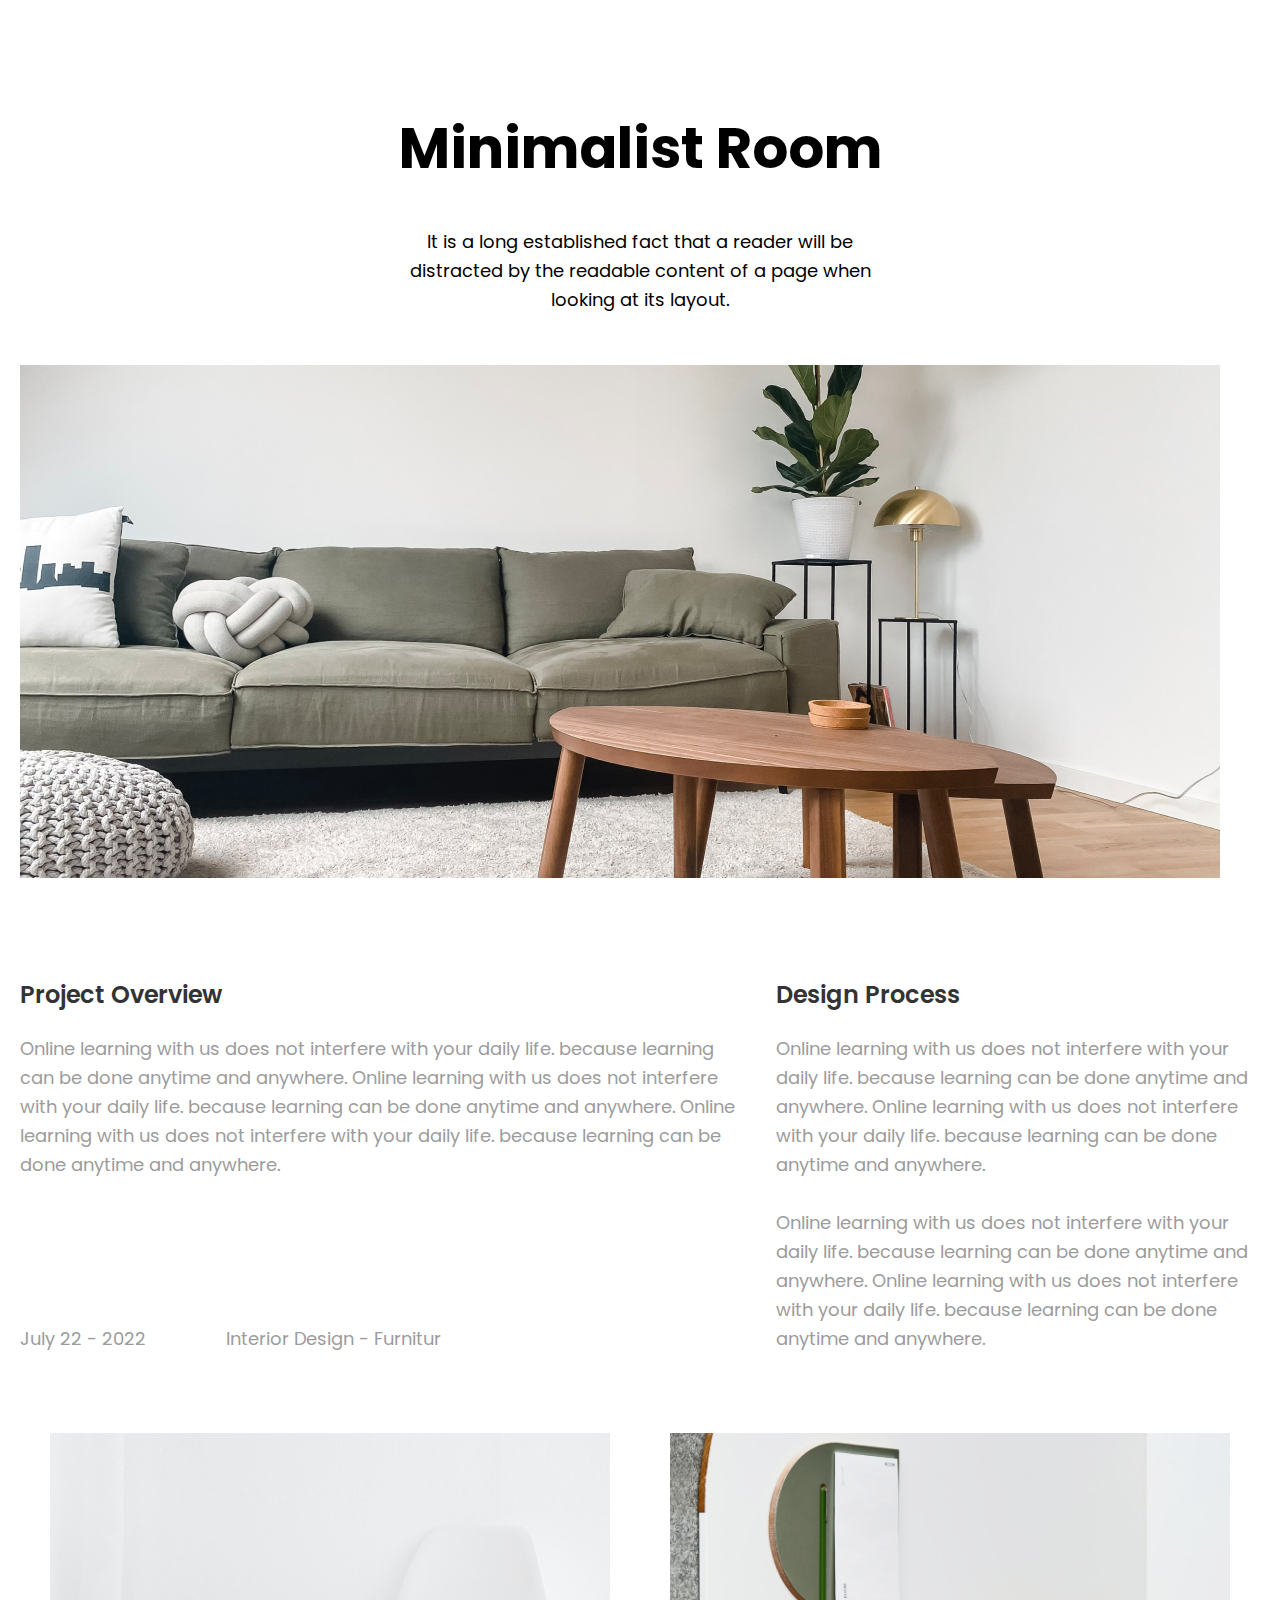
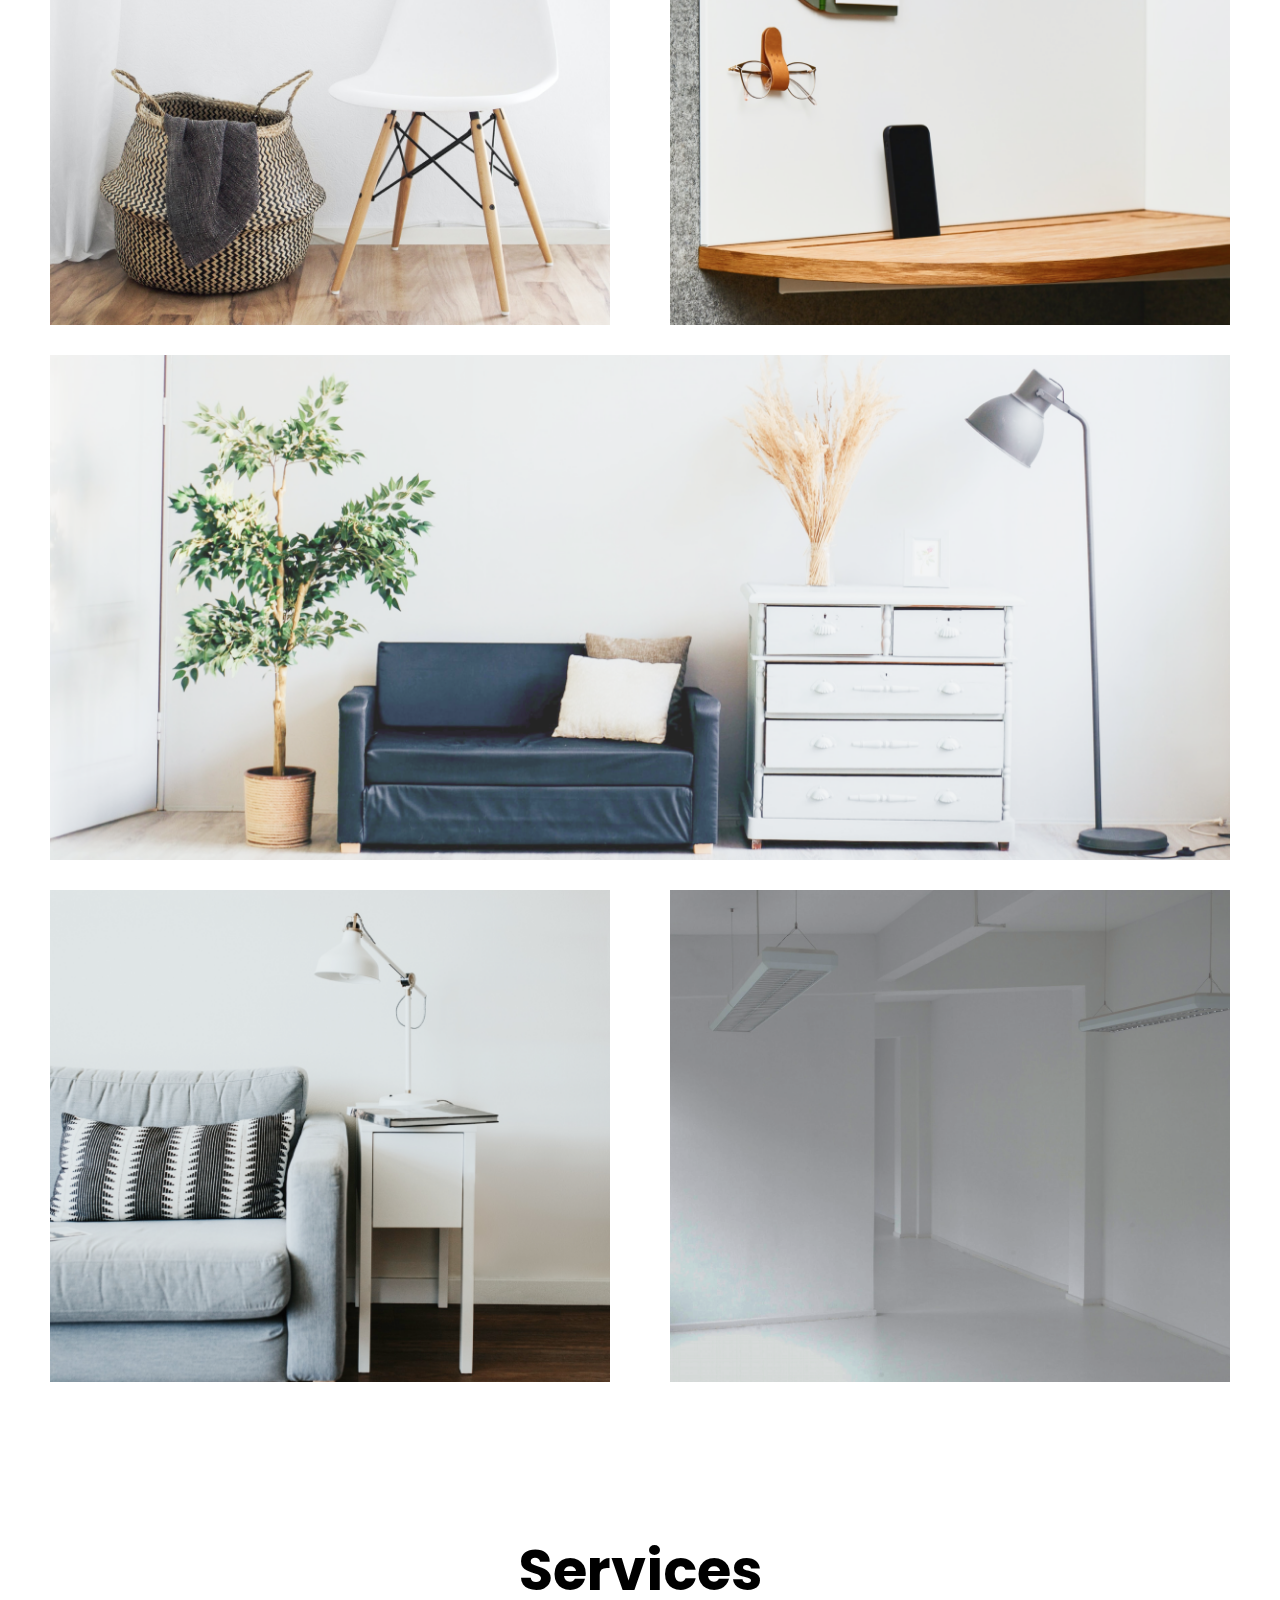
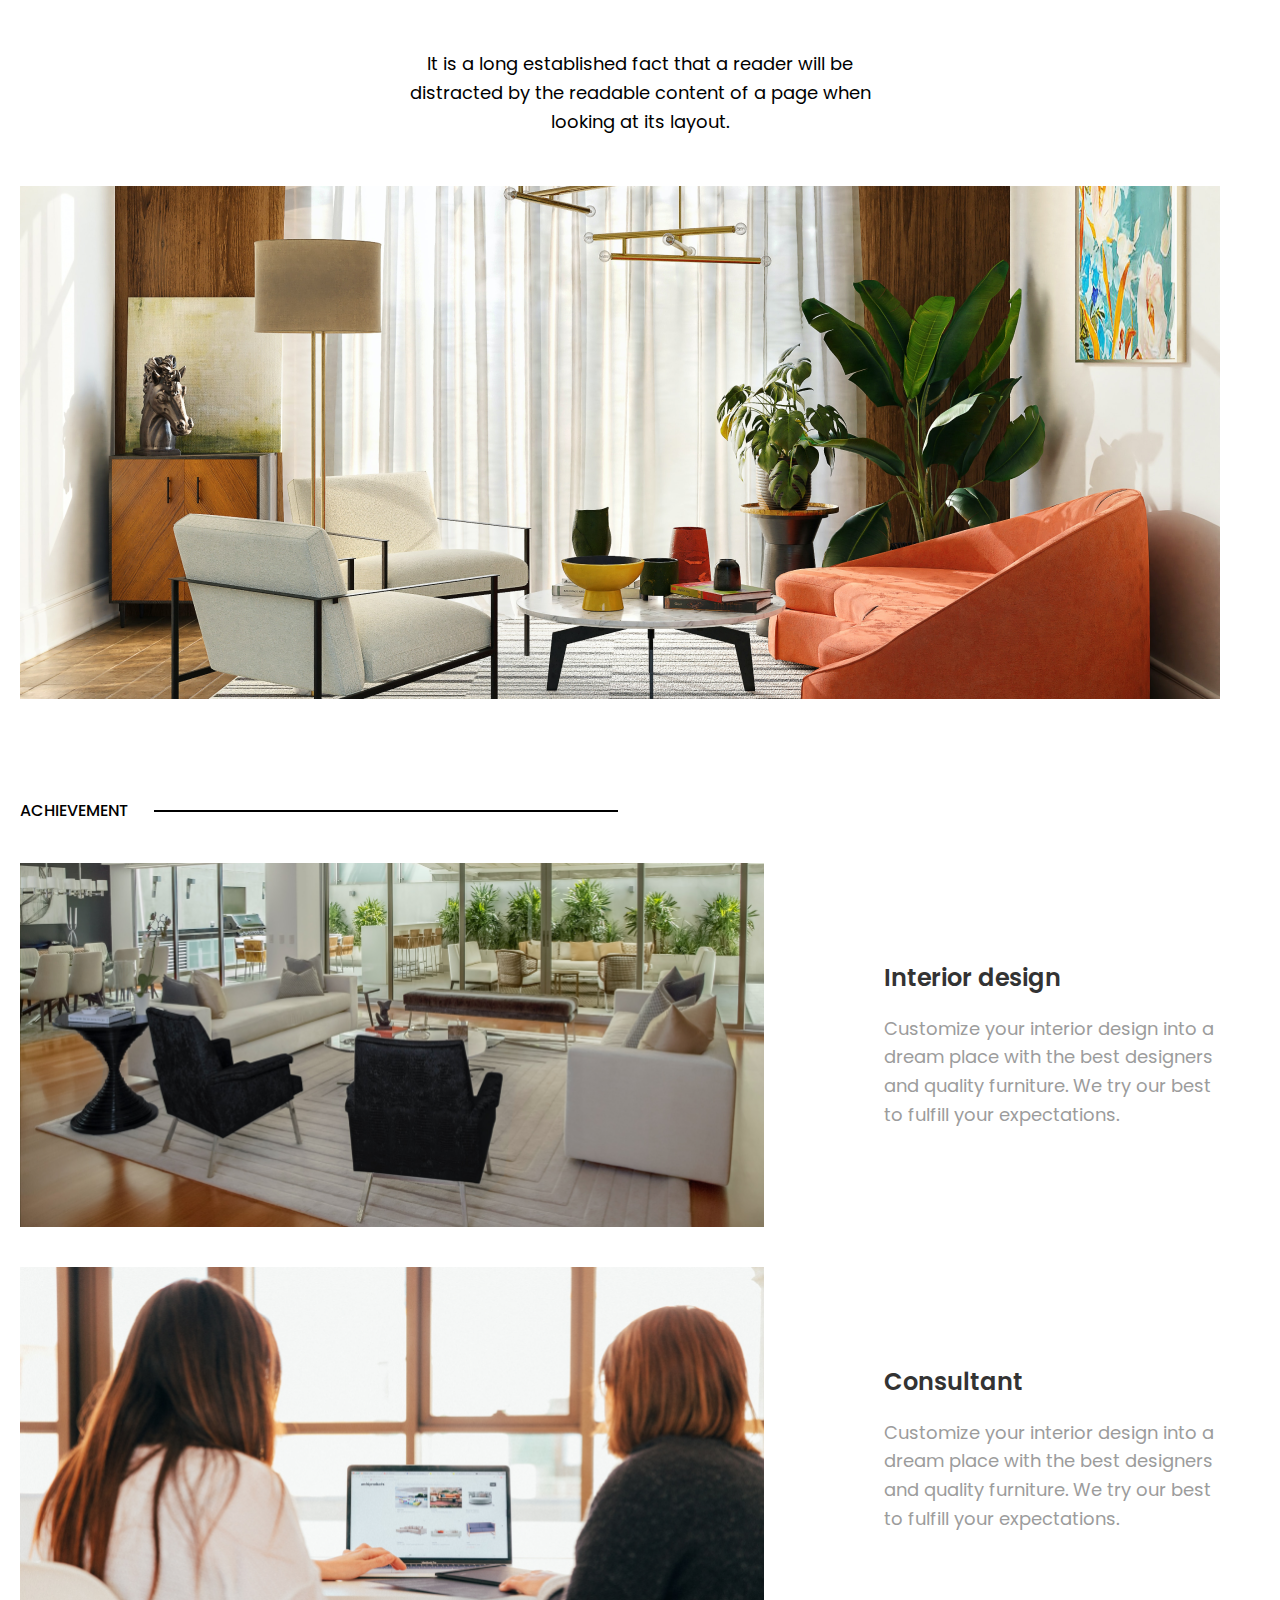
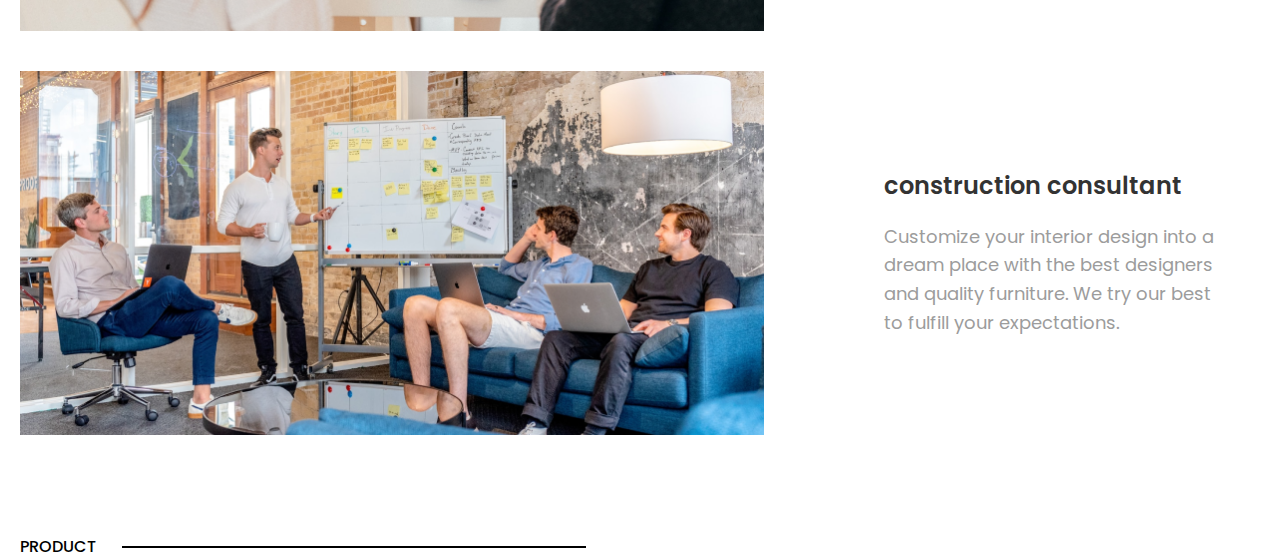
<file: lesson_15/index.html>
<!DOCTYPE html>
<html lang="en">
	<head>
		<meta charset="UTF-8">
		<meta name="viewport" content="width=device-width, initial-scale=1.0">
		<link rel="stylesheet" href="css/style.css">
		<title>Lesson 15</title>
	</head>
	<body>
		<!-- FLEX-container -->
		<div class="wrapper">
			<header>
			</header>
			<main class="page">
				<div class="page__detailse details">
					<div class="details__container">
						<div class="details__top top">
							<a href="#" class="top__title">
								<h2>
									Minimalist Room
								</h2>
							</a>
							<div class="top__sub-title">
								<h2>
									It is a long established fact that a reader will be distracted by the readable content of a page when looking at its layout.
								</h2>
							</div>
						</div>
						<a href="#" class="details__image top-image">
							<img src="img/details/1.1.png" alt="">
						</a>
						<div class="details__content content-details">
							<div class="content-details__text-block text-block">
								<div class="text-block__left left">
									<a href="#" class="left__title title">
										<h3>
											Project Overview
										</h3>
									</a>
									<div class="left__text">
										<p>
											Online learning with us does not interfere with your daily life. because learning can be done anytime and anywhere. Online learning with us does not interfere with your daily life. because learning can be done anytime and anywhere. Online learning with us does not interfere with your daily life. because learning can be done anytime and anywhere. 
										</p>
									</div>
									<div class="left__bottom bottom-left">
										<div class="bottom-left__date">
											July 22 - 2022
										</div>
										<a href="#" class="bottom-left__furnitur">
											Interior Design - Furnitur
										</a>
									</div>	
								</div>
								<div class="text-block__right right">
									<div class="right__title title">
										<h3>
											Design Process
										</h3>
									</div>
									<div class="right__text">
										<p>Online learning with us does not interfere with your daily life. because learning can be done anytime and anywhere. Online learning with us does not interfere with your daily life. because learning can be done anytime and anywhere.</p>
										<p>Online learning with us does not interfere with your daily life. because learning can be done anytime and anywhere. Online learning with us does not interfere with your daily life. because learning can be done anytime and anywhere.</p>
									</div>
								</div>
							</div>
							<div class="content-details__gallery gallery">
								<a href="#" class="gallery__item">
									<img src="img/details/1.png" alt="">
								</a>
								<a href="#" class="gallery__item">
									<img src="img/details/2.png" alt="">
								</a>
								<a href="#" class="gallery__item">
									<img src="img/details/3.png" alt="">
								</a>
								<a href="#" class="gallery__item">
									<img src="img/details/4.png" alt="">
								</a>
								<a href="#" class="gallery__item">
									<img src="img/details/5.png" alt="">
								</a>
								
							</div>
						</div>
					</div>
				</div>
				<div class="page__services services">
					<div class="services__container">
						<div class="services__top top">
							<a href="#" class="top__title">
								<h2>
									Services
								</h2>
							</a>
							<div class="top__sub-title">
								<h2>
									It is a long established fact that a reader will be distracted by the readable content of a page when looking at its layout.
								</h2>
							</div>
						</div>
						<a href="#" class="services__image top-image">
							<img src="img/services/1.png" alt="">
						</a>
						<div class="services__content content-services">
							<div class="content-services__title title-content">
								<h4>
									ACHIEVEMENT
								</h4>
							</div>
							<div class="content-services__body">
								<div class="content-services__items item">
									<a href="#" class="item__image">
										<img src="img/services/2.png" alt="">
									</a>
									<div class="item__body body-item">
										<a href="#" class="body-item__title">
											<h4>
												Interior design
											</h4>
										</a>
										<div class="body-item__text">
											<p>
												Customize your interior design into a dream place with the best designers and quality furniture. We try our best to fulfill your expectations.
											</p>
										</div>
									</div>	
								</div>
								<div class="content-services__items item">
									<a href="#" class="item__image">
										<img src="img/services/3.png" alt="">
									</a>
									<div class="item__body body-item">
										<a href="#" class="body-item__title">
											<h4>
												Consultant
											</h4>
										</a>
										<div class="body-item__text">
											<p>
												Customize your interior design into a dream place with the best designers and quality furniture. We try our best to fulfill your expectations.
											</p>
										</div>
									</div>	
								</div>
								<div class="content-services__items item">
									<a href="#" class="item__image">
										<img src="img/services/4.png" alt="">
									</a>
									<div class="item__body body-item">
										<a href="#" class="body-item__title">
											<h4>
												construction consultant
											</h4>
										</a>
										<div class="body-item__text">
											<p>
												Customize your interior design into a dream place with the best designers and quality furniture. We try our best to fulfill your expectations.
											</p>
										</div>
									</div>	
								</div>
							</div>
							<div class="content-services__title title-content">
								<h4>
									PRODUCT
								</h4>
							</div>
						</div>
					</div>
				</div>
			</main>
			<footer>
			</footer>
		</div>
	</body>
</html>
</file>
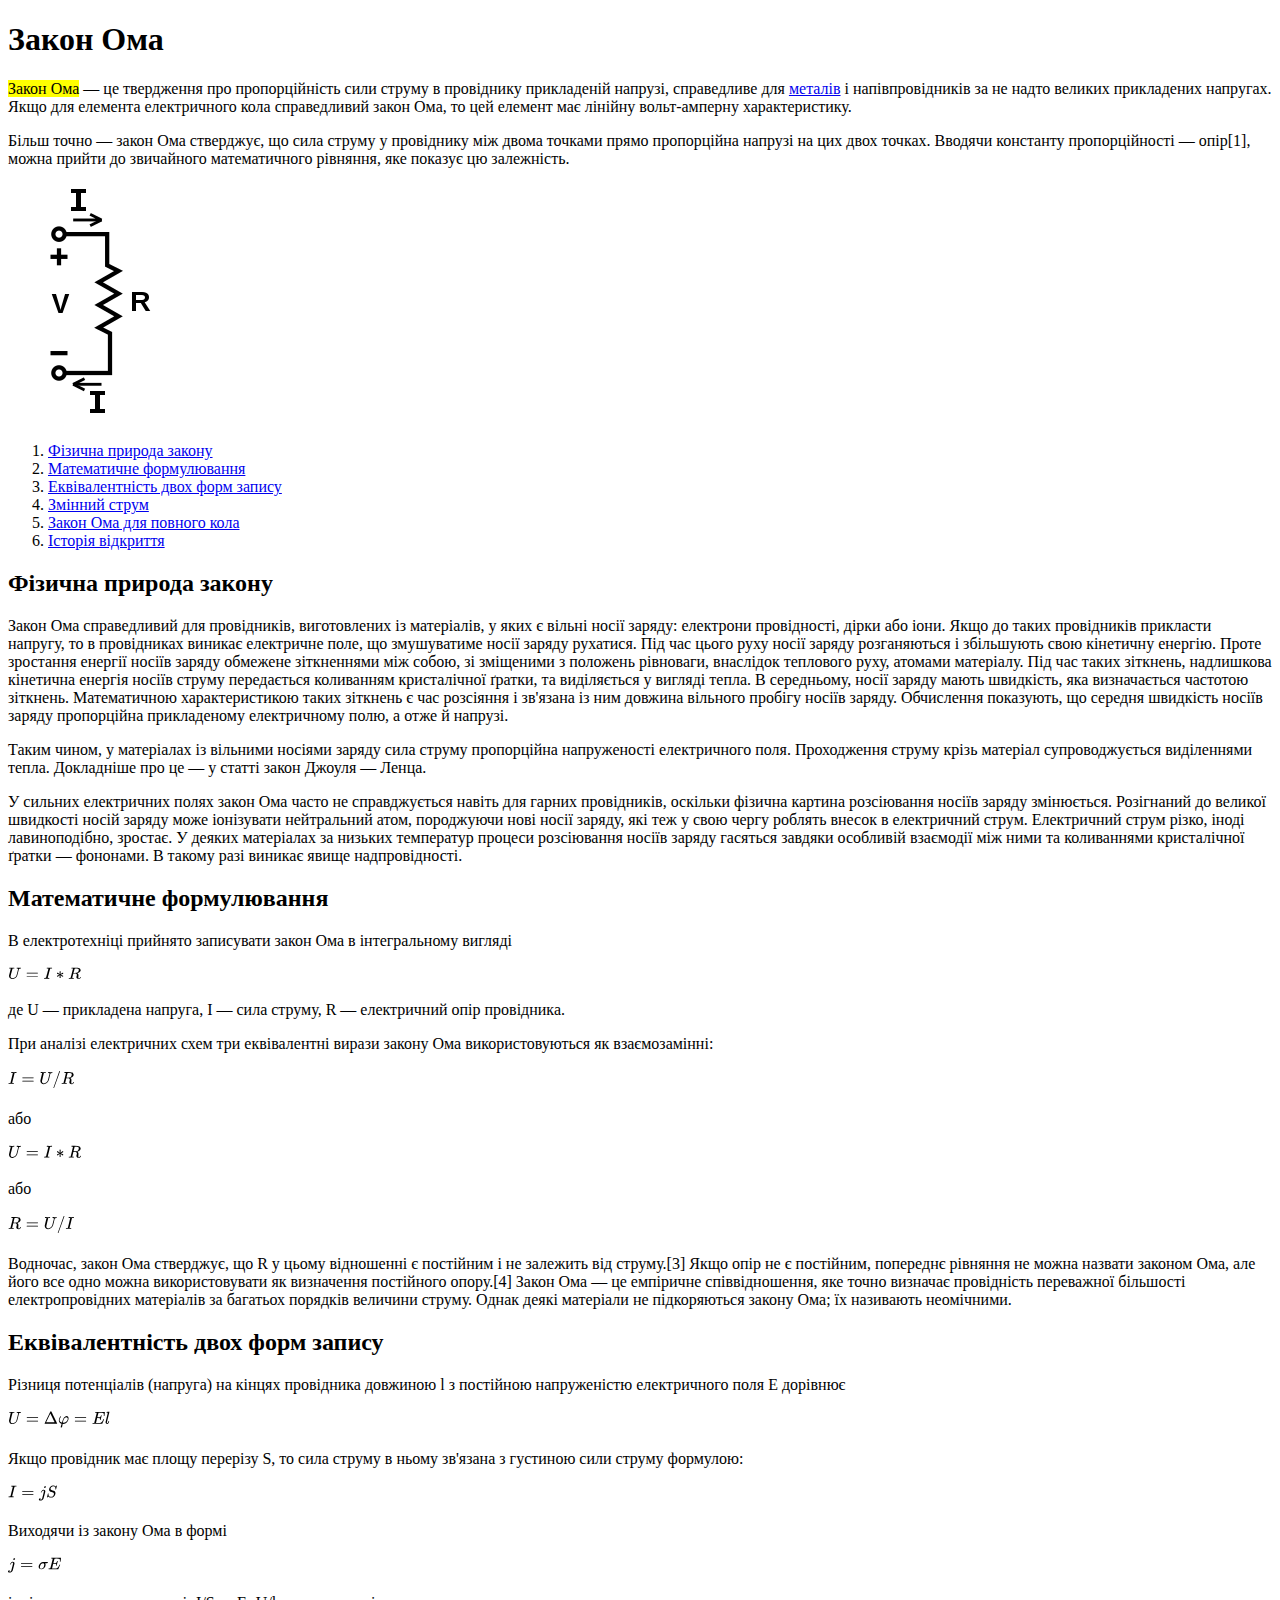
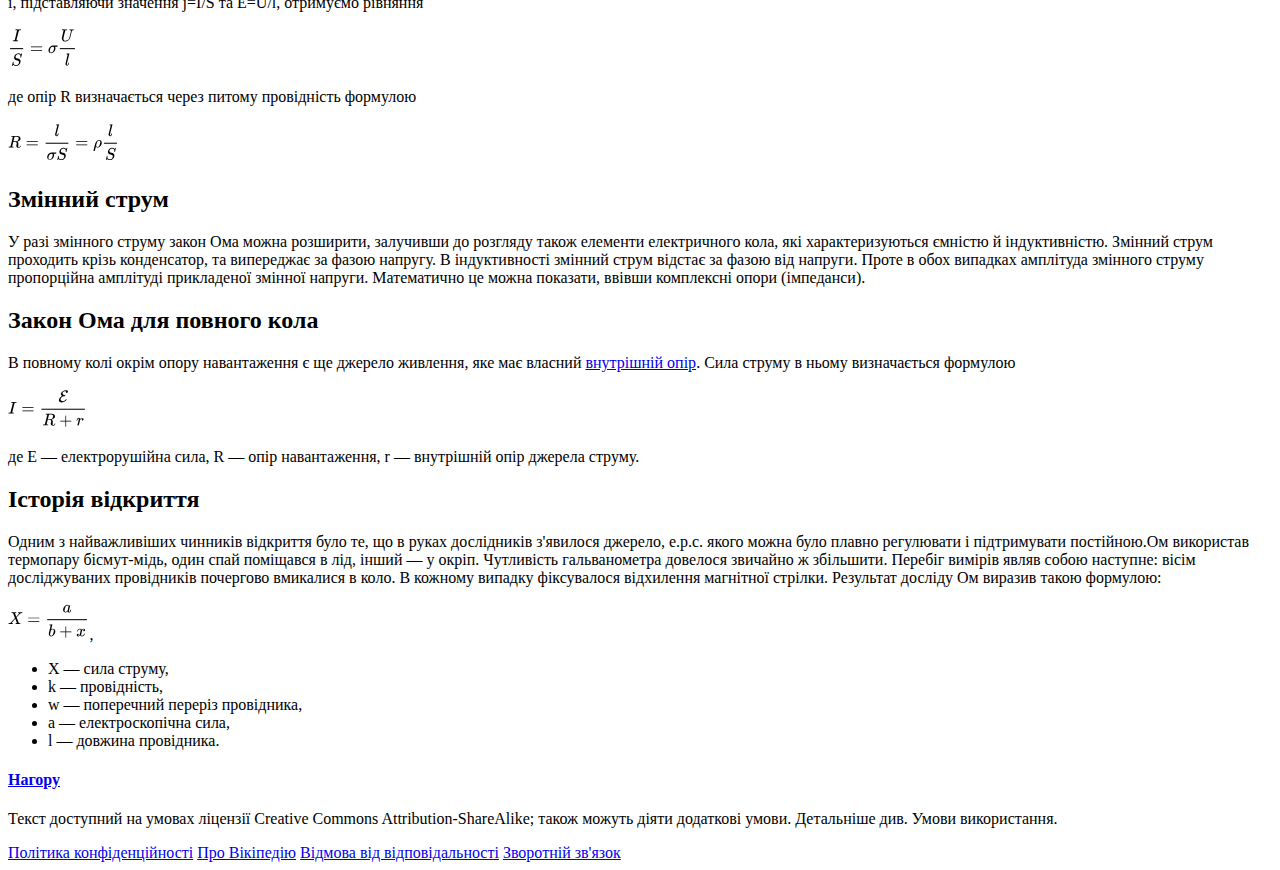
<file: lesson_2/index.html>
<!DOCTYPE html>
<html lang="uk">
<head>
	<meta charset="UTF-8">
	<meta name="viewport" content="width=device-width, initial-scale=1.0">
	<title>Lesson 2</title>
</head>
<body>
	<header class="header">
		<h1>Закон Ома</h1>
	</header>
	<main class="content">
			<p class="law" id="p-0"><mark>Закон Ома</mark> — це твердження про пропорційність сили струму в провіднику прикладеній напрузі, справедливе для <a href="#" title="Метали — клас хімічних елементів і речовин з певними хімічними та фізичними властивостями">металів</a> і напівпровідників за не надто великих прикладених напругах. 
			<br> Якщо для елемента електричного кола справедливий закон Ома, то цей елемент має лінійну вольт-амперну характеристику.</p>
			<p class="law-2">Більш точно — закон Ома стверджує, що сила струму у провіднику між двома точками прямо пропорційна напрузі на цих двох точках. Вводячи константу пропорційності — опір[1], можна прийти до звичайного математичного рівняння, яке показує цю залежність.</p>
			<img src="img/1.png" alt="Схема Закону Ома">
			<div class="list">
				<ol>
					<li><a href="https://uk.wikipedia.org/wiki/%D0%97%D0%B0%D0%BA%D0%BE%D0%BD_%D0%9E%D0%BC%D0%B0#%D0%A4%D1%96%D0%B7%D0%B8%D1%87%D0%BD%D0%B0_%D0%BF%D1%80%D0%B8%D1%80%D0%BE%D0%B4%D0%B0_%D0%B7%D0%B0%D0%BA%D0%BE%D0%BD%D1%83" target="_blank">Фізична природа закону</a></li>
					<li><a href="#p-2">Математичне формулювання</a></li>
					<li><a href="#p-3">Еквівалентність двох форм запису</a></li>
					<li><a href="https://uk.wikipedia.org/wiki/%D0%97%D0%BC%D1%96%D0%BD%D0%BD%D0%B8%D0%B9_%D1%81%D1%82%D1%80%D1%83%D0%BC">Змінний струм</a></li>
					<li><a href="#p-5">Закон Ома для повного кола</a></li>
					<li><a href="#p-6">Історія відкриття</a></li>
				</ol>
			</div>
			<div>
				<h2>Фізична природа закону</h2>
				<p>Закон Ома справедливий для провідників, виготовлених із матеріалів, у яких є вільні носії заряду: електрони провідності, дірки або іони. Якщо до таких провідників прикласти напругу, то в провідниках виникає електричне поле, що змушуватиме носії заряду рухатися. Під час цього руху носії заряду розганяються і збільшують свою кінетичну енергію. Проте зростання енергії носіїв заряду обмежене зіткненнями між собою, зі зміщеними з положень рівноваги, внаслідок теплового руху, атомами матеріалу. Під час таких зіткнень, надлишкова кінетична енергія носіїв струму передається коливанням кристалічної ґратки, та виділяється у вигляді тепла.
					В середньому, носії заряду мають швидкість, яка визначається частотою зіткнень. Математичною характеристикою таких зіткнень є час розсіяння і зв'язана із ним довжина вільного пробігу носіїв заряду. Обчислення показують, що середня швидкість носіїв заряду пропорційна прикладеному електричному полю, а отже й напрузі.</p>
				<p>Таким чином, у матеріалах із вільними носіями заряду сила струму пропорційна напруженості електричного поля. Проходження струму крізь матеріал супроводжується виділеннями тепла. Докладніше про це — у статті закон Джоуля — Ленца.</p>
				<p>У сильних електричних полях закон Ома часто не справджується навіть для гарних провідників, оскільки фізична картина розсіювання носіїв заряду змінюється. Розігнаний до великої швидкості носій заряду може іонізувати нейтральний атом, породжуючи нові носії заряду, які теж у свою чергу роблять внесок в електричний струм. Електричний струм різко, іноді лавиноподібно, зростає.
					У деяких матеріалах за низьких температур процеси розсіювання носіїв заряду гасяться завдяки особливій взаємодії між ними та коливаннями кристалічної ґратки — фононами. В такому разі виникає явище надпровідності.
				</p>
				<h2 id="p-2">Математичне формулювання</h2>
				<p>В електротехніці прийнято записувати закон Ома в інтегральному вигляді</p>
				<img src="img/UIP.svg" alt="закон Ома - формула">
				<p>де U — прикладена напруга, I — сила струму, R — електричний опір провідника.</p>
				<p>При аналізі електричних схем три еквівалентні вирази закону Ома використовуються як взаємозамінні:</p>
				<p><img src="img/formula.svg" alt="формула"></p> або
				<p><img src="img/formula1.svg" alt=""></p> або
				<p><img src="img/formula2.svg" alt=""></p>
				<p>Водночас, закон Ома стверджує, що R у цьому відношенні є постійним і не залежить від струму.[3] Якщо опір не є постійним, попереднє рівняння не можна назвати законом Ома, але його все одно можна використовувати як визначення постійного опору.[4] Закон Ома — це емпіричне співвідношення, яке точно визначає провідність переважної більшості електропровідних матеріалів за багатьох порядків величини струму. Однак деякі матеріали не підкоряються закону Ома; їх називають неомічними.</p>
				<h2 id="p-3">Еквівалентність двох форм запису</h2>
				<p>Різниця потенціалів (напруга) на кінцях провідника довжиною l з постійною напруженістю електричного поля E  дорівнює</p>
				<img src="img/formula3.svg" alt="Formula">
				<p>Якщо провідник має площу перерізу S, то сила струму в ньому зв'язана з густиною сили струму формулою:</p>
				<img src="img/formula4.svg" alt="formula">
				<p>Виходячи із закону Ома в формі</p>
				<img src="img/formula5.svg" alt="formula">
				<p>і, підставляючи значення j=I/S та E=U/l, отримуємо рівняння</p>
				<img src="img/formula6.svg" alt="formula">
				<p>де опір R визначається через питому провідність формулою</p>
				<img src="img/formula7.svg" alt="formula">
				<h2>Змінний струм</h2>
				<p>У разі змінного струму закон Ома можна розширити, залучивши до розгляду також елементи електричного кола, які характеризуються ємністю й індуктивністю. Змінний струм проходить крізь конденсатор, та випереджає за фазою напругу. В індуктивності змінний струм відстає за фазою від напруги. Проте в обох випадках амплітуда змінного струму пропорційна амплітуді прикладеної змінної напруги. Математично це можна показати, ввівши комплексні опори (імпеданси).</p>
				<h2 id="p-5">Закон Ома для повного кола</h2>
				<p>В повному колі окрім опору навантаження є ще джерело живлення, яке має власний <a href="#" title="Внутрішній опір - імпеданс в еквівалентній схемі двополюсника, що складається з послідовно увімкнених джерела напруги та імпедансу (див. малюнок). Термін застосовується в теорії електричних кіл у разі заміни дійсного джерела ідеальними елементами, тобто у разі переходу до еквівалентної схеми.">внутрішній опір</a>. Сила струму в ньому визначається формулою</p>
				<img src="img/formula8.svg" alt="formula">
				<p>де E — електрорушійна сила, R — опір навантаження, r — внутрішній опір джерела струму.</p>
				<h2 id="p-6">Історія відкриття</h2>
				<p>Одним з найважливіших чинників відкриття було те, що в руках дослідників з'явилося джерело, е.р.с. якого можна було плавно регулювати і підтримувати постійною.Ом використав термопару бісмут-мідь, один спай поміщався в лід, інший — у окріп. Чутливість гальванометра довелося звичайно ж збільшити. Перебіг вимірів являв собою наступне: вісім досліджуваних провідників почергово вмикалися в коло. В кожному випадку фіксувалося відхилення магнітної стрілки. Результат досліду Ом виразив такою формулою:</p>
					<img src="img/formula9.svg" alt="formula">, 
					<div class="list1">
						<ul>
							<li>Х — сила струму,</li>
							<li>k — провідність,</li>
							<li>w — поперечний переріз провідника,</li>
							<li>а — електроскопічна сила,</li>
							<li>l — довжина провідника.</li>
						</ul>
					</div>
				<h4><a href="#p-0">Нагору</a></h4>
			</div>
	</main>
	<footer class="footer">
		<p>Текст доступний на умовах ліцензії Creative Commons Attribution-ShareAlike; також можуть діяти додаткові умови. Детальніше див. Умови використання.</p>
		<a href="#">Політика конфіденційності</a>
		<a href="#">Про Вікіпедію</a>
		<a href="#">Відмова від відповідальності</a>
		<a href="#">Зворотній зв'язок</a>
	</footer>
</body>
</html>
</file>
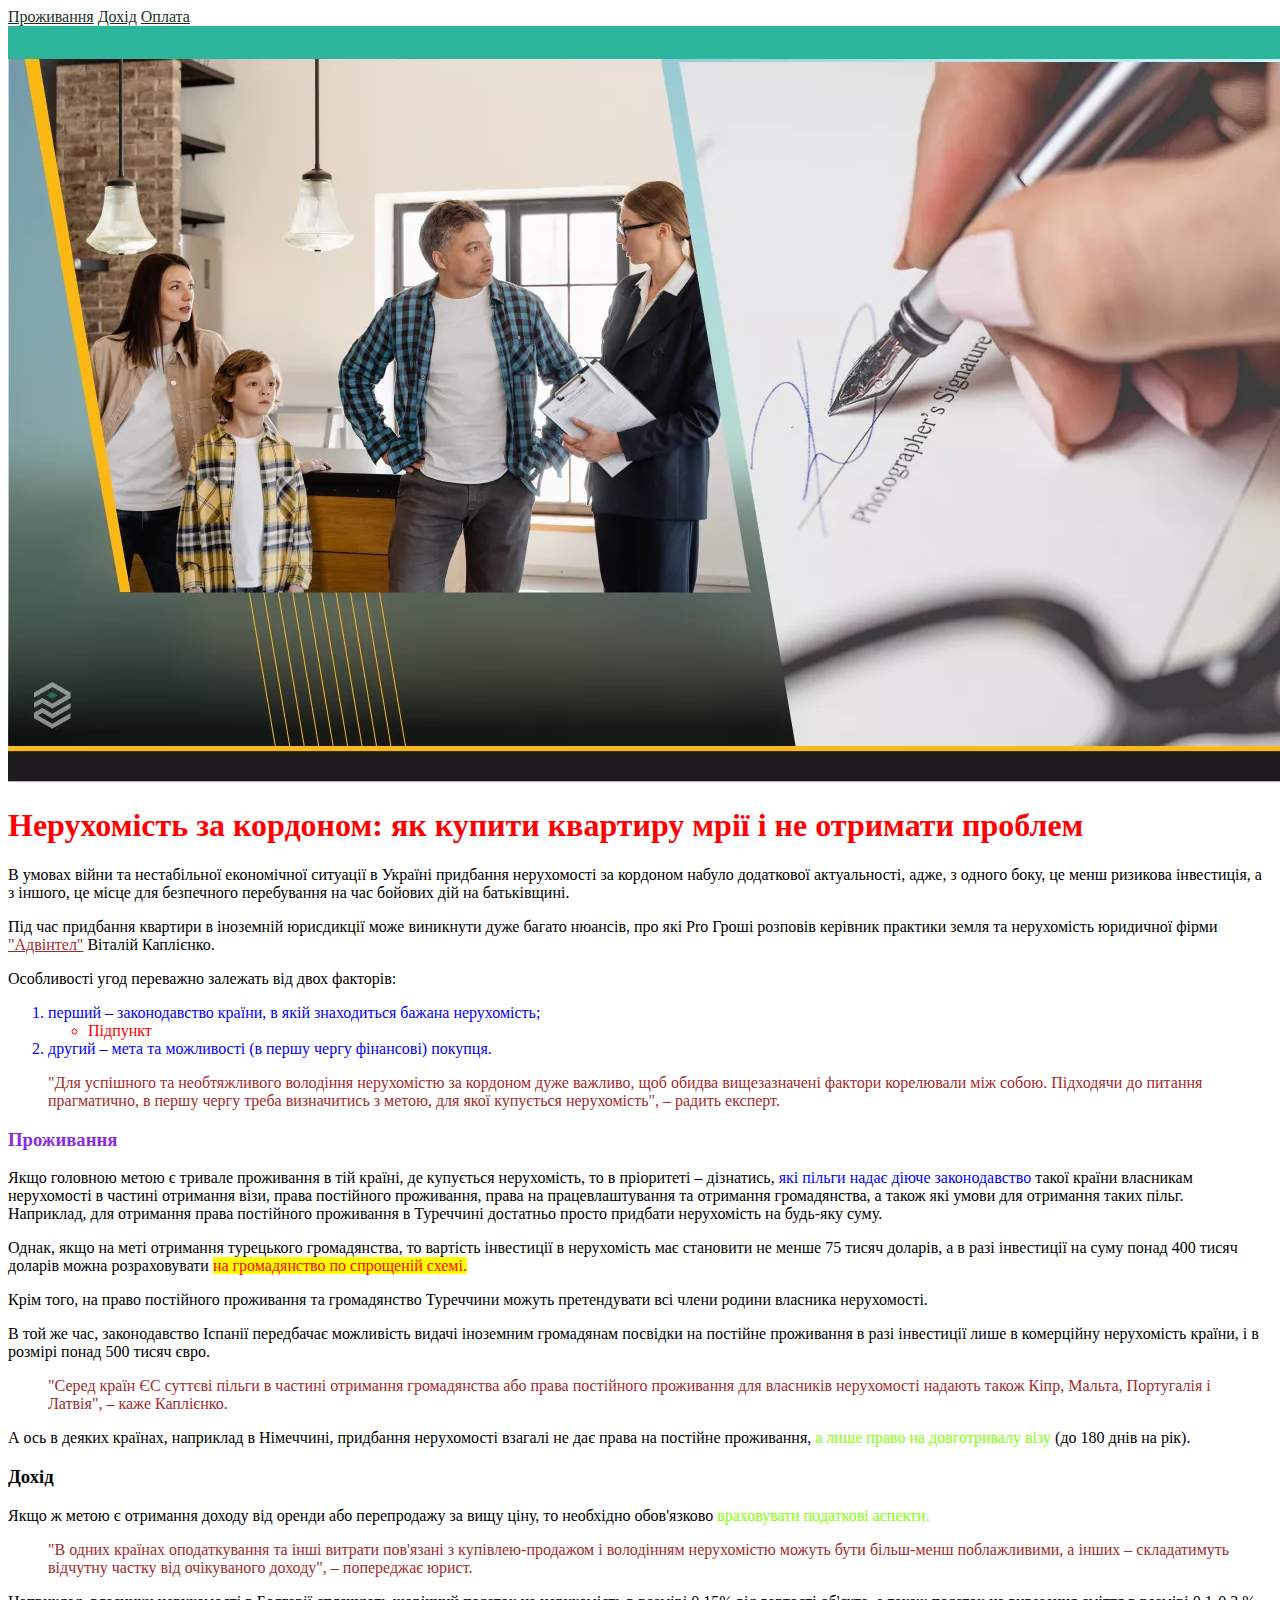
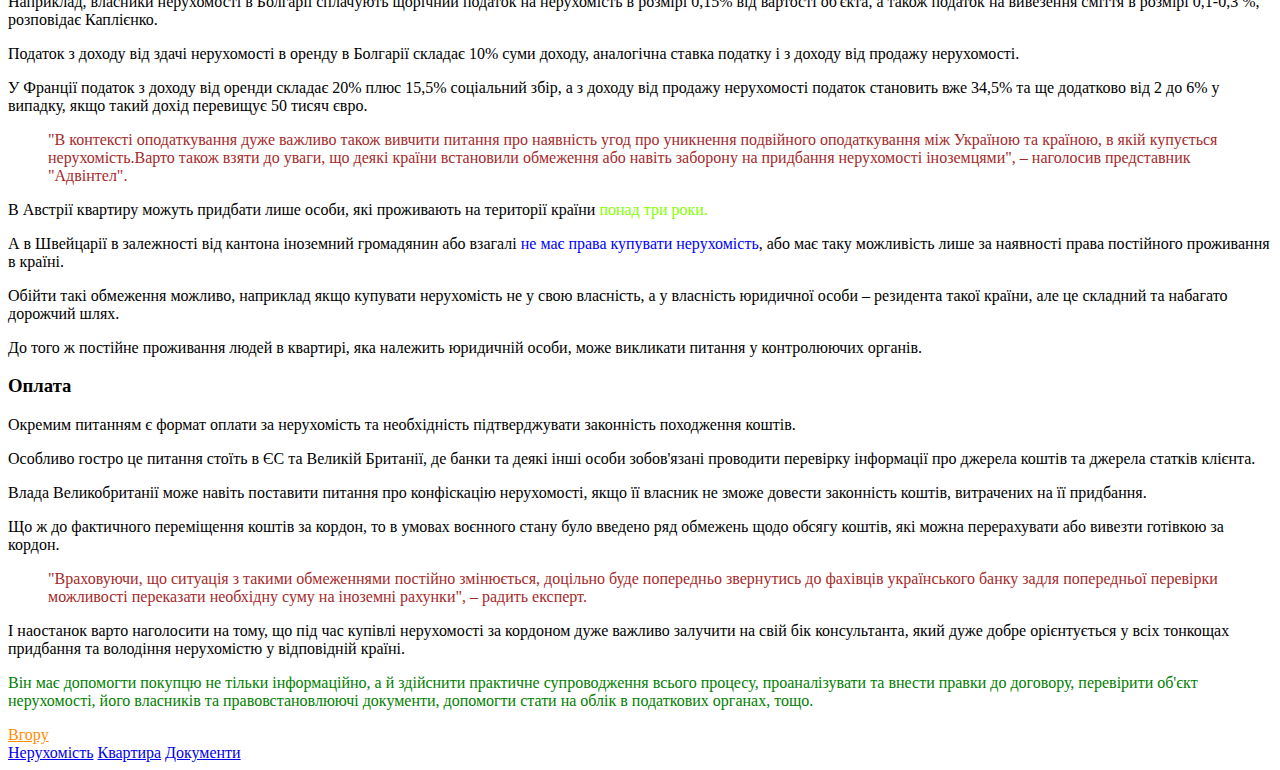
<file: lesson_3/index.html>
<!DOCTYPE html>
<html lang="uk">
<head>
	<meta charset="UTF-8">
	<meta name="viewport" content="width=device-width, initial-scale=1.0">
	<link rel="stylesheet" href="css/style.css">
	<title>Lesson 3</title>
</head>
<body>
	<header class="header">
		<div class="menu">
			<a href="#residence">Проживання</a>
			<a href="#income">Дохід</a>
			<a href="#pay">Оплата</a>
		</div>
	</header>
	<main class="content">
		<img src="img/631a00f64fba8.jpg" alt="buying an apartment">
		<h1 id="p-1">Нерухомість за кордоном: як купити квартиру мрії і не отримати проблем</h1>
		<div class="text">
			<div class="text-start">
				<p>В умовах війни та нестабільної економічної ситуації в Україні придбання нерухомості за кордоном набуло додаткової актуальності, адже, з одного боку, це менш ризикова інвестиція, а з іншого, це місце для безпечного перебування на час бойових дій на батьківщині.</p>
				<p>Під час придбання квартири в іноземній юрисдикції може виникнути дуже багато нюансів, про які Pro Гроші розповів керівник практики земля та нерухомість юридичної фірми <a class="advintel" href="http://advintel.com.ua/" target="_blank">"Адвінтел"</a> Віталій Каплієнко.</p>
				<p>Особливості угод переважно залежать від двох факторів:</p>
				<ol class="list">
					<li>перший – законодавство країни, в якій знаходиться бажана нерухомість;
						<ul class="sub-list">
							<li>Підпункт</li>
						</ul>
					</li>
					<li>другий – мета та можливості (в першу чергу фінансові) покупця.</li>
				</ol>
				<blockquote class="advice">
					"Для успішного та необтяжливого володіння нерухомістю за кордоном дуже важливо, щоб обидва вищезазначені фактори корелювали між собою. Підходячи до питання прагматично, в першу чергу треба визначитись з метою, для якої купується нерухомість", – радить експерт.
				</blockquote>
			</div>	
			<div class="text__residence">
				<h3 id="residence">Проживання</h3>
				<p>Якщо головною метою є тривале проживання в тій країні, де купується нерухомість, то в пріоритеті – дізнатись, <span style="color:blue ;">які пільги надає діюче законодавство</span> такої країни власникам нерухомості в частині отримання візи, права постійного проживання, права на працевлаштування та отримання громадянства, а також які умови для отримання таких пільг. <br>
					Наприклад, для отримання права постійного проживання в Туреччині достатньо просто придбати нерухомість на будь-яку суму.</p>
				<p>Однак, якщо на меті отримання турецького громадянства, то вартість інвестиції в нерухомість має становити не менше 75 тисяч доларів, а в разі інвестиції на суму понад 400 тисяч доларів можна розраховувати <mark>на громадянство по спрощеній схемі.</mark></p>
				<p>Крім того, на право постійного проживання та громадянство Туреччини можуть претендувати всі члени родини власника нерухомості.</p>
				<p>В той же час, законодавство Іспанії передбачає можливість видачі іноземним громадянам посвідки на постійне проживання в разі інвестиції лише в комерційну нерухомість країни, і в розмірі понад 500 тисяч євро.</p>
				<blockquote class="advice">
					"Серед країн ЄС суттєві пільги в частині отримання громадянства або права постійного проживання для власників нерухомості надають також Кіпр, Мальта, Португалія і Латвія", – каже Каплієнко.
				</blockquote>
				<p>А ось в деяких країнах, наприклад в Німеччині, придбання нерухомості взагалі не дає права на постійне проживання, <span class="taxes">а лише право на довготривалу візу</span> (до 180 днів на рік).</p>
			</div>
			<div class="text__income">	
				<h3 id="income">Дохід</h3>
				<p>Якщо ж метою є отримання доходу від оренди або перепродажу за вищу ціну, то необхідно обов'язково <span class="taxes" >враховувати податкові аспекти.</span></p>
				<blockquote class="advice">
					"В одних країнах оподаткування та інші витрати пов'язані з купівлею-продажом і володінням нерухомістю можуть бути більш-менш поблажливими, а інших – складатимуть відчутну частку від очікуваного доходу", – попереджає юрист.
				</blockquote>
				<p>Наприклад, власники нерухомості в Болгарії сплачують щорічний податок на нерухомість в розмірі 0,15% від вартості об'єкта, а також податок на вивезення сміття в розмірі 0,1-0,3 %, розповідає Каплієнко.</p>
				<p>Податок з доходу від здачі нерухомості в оренду в Болгарії складає 10% суми доходу, аналогічна ставка податку і з доходу від продажу нерухомості.</p>
				<p>У Франції податок з доходу від оренди складає 20% плюс 15,5% соціальний збір, а з доходу від продажу нерухомості податок становить вже 34,5% та ще додатково від 2 до 6% у випадку, якщо такий дохід перевищує 50 тисяч євро.</p>
				<blockquote class="advice">
					"В контексті оподаткування дуже важливо також вивчити питання про наявність угод про уникнення подвійного оподаткування між Україною та країною, в якій купується нерухомість.Варто також взяти до уваги, що деякі країни встановили обмеження або навіть заборону на придбання нерухомості іноземцями", – наголосив представник "Адвінтел".
				</blockquote>
				<p>В Австрії квартиру можуть придбати лише особи, які проживають на території країни <span class="taxes">понад три роки.</span></p>
				<p>А в Швейцарії в залежності від кантона іноземний громадянин або взагалі <span class="low" >не має права купувати нерухомість</span>, або має таку можливість лише за наявності права постійного проживання в країні.</p>
				<p>Обійти такі обмеження можливо, наприклад якщо купувати нерухомість не у свою власність, а у власність юридичної особи – резидента такої країни, але це складний та набагато дорожчий шлях.</p>
				<p>До того ж постійне проживання людей в квартирі, яка належить юридичній особи, може викликати питання у контролюючих органів.</p>
			</div>
			<div class="text__pay">	
				<h3 id="pay">Оплата</h3>
				<p>Окремим питанням є формат оплати за нерухомість та необхідність підтверджувати законність походження коштів.</p>
				<p>Особливо гостро це питання стоїть в ЄС та Великій Британії, де банки та деякі інші особи зобов'язані проводити перевірку інформації про джерела коштів та джерела статків клієнта.</p>
				<p>Влада Великобританії може навіть поставити питання про конфіскацію нерухомості, якщо її власник не зможе довести законність коштів, витрачених на її придбання.</p>
				<p>Що ж до фактичного переміщення коштів за кордон, то в умовах воєнного стану було введено ряд обмежень щодо обсягу коштів, які можна перерахувати або вивезти готівкою за кордон.</p>
				<blockquote class="advice">
					"Враховуючи, що ситуація з такими обмеженнями постійно змінюється, доцільно буде попередньо звернутись до фахівців українського банку задля попередньої перевірки можливості переказати необхідну суму на іноземні рахунки", – радить експерт.
				</blockquote>
				<p>І наостанок варто наголосити на тому, що під час купівлі нерухомості за кордоном дуже важливо залучити на свій бік консультанта, який дуже добре орієнтується у всіх тонкощах придбання та володіння нерухомістю у відповідній країні.</p>
			</div>	
			<p>Він має допомогти покупцю не тільки інформаційно, а й здійснити практичне супроводження всього процесу, проаналізувати та внести правки до договору, перевірити об'єкт нерухомості, його власників та правовстановлюючі документи, допомогти стати на облік в податкових органах, тощо.</p>
		</div>	
		<a href="#p-1">Вгору</a>
	</main>
	<footer class="footer">
		<a href="#">Нерухомість</a>
		<a href="#">Квартира</a>
		<a href="#">Документи</a>
	</footer>
</body>
</html>
</file>
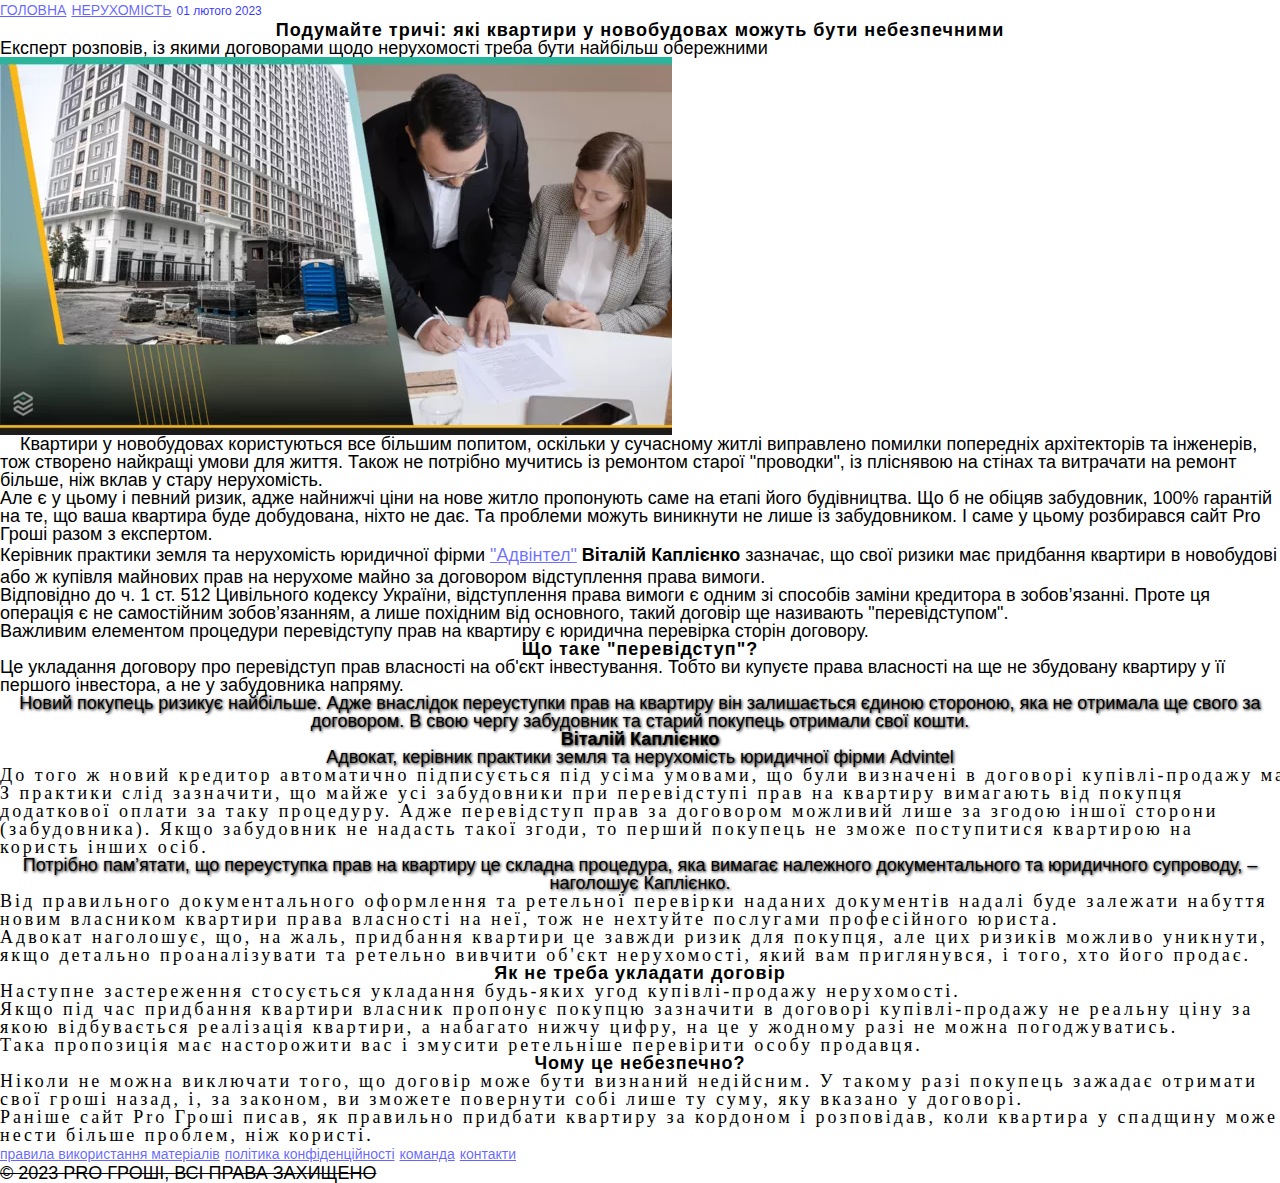
<file: lesson_4/index.html>
<!DOCTYPE html>
<html lang="uk">
<head>
	<meta charset="UTF-8">
	<meta name="viewport" content="width=device-width, initial-scale=1.0">
	<link rel="stylesheet" href="css/style.css">
	<!-- Підключеня через сайт -->

	<link rel="preconnect" href="https://fonts.googleapis.com">
	<link rel="preconnect" href="https://fonts.gstatic.com" crossorigin>
	<link href="https://fonts.googleapis.com/css2?family=Roboto:ital,wght@0,400;0,700;1,700&display=swap" rel="stylesheet"> 
	
	<!-- Підключення через плагін у VS Code Google Fonts -->
	<!-- <link href="https://fonts.googleapis.com/css?family=Aboreto:regular&display=swap" rel="stylesheet" /> -->

	<title>Lesson 4</title>
</head>
<body>
	<header class="header">
		<div class="header-menu">
			<a href="#">ГОЛОВНА</a>
			<a href="#">НЕРУХОМІСТЬ</a>
			<span class="header-menu__span" >01 лютого 2023</span>
		</div>
	</header>
	<main class="content">
		<div class="text">
			<h1>Подумайте тричі: які квартири у новобудовах можуть бути небезпечними</h1>
			<p class="text__p1" >Експерт розповів, із якими договорами щодо нерухомості треба бути найбільш обережними</p>
			<img src="img/6347bc43cedc5.png" alt="singing of the contract">
			<p>Квартири у новобудовах користуються все більшим попитом, оскільки у сучасному житлі виправлено помилки попередніх архітекторів та інженерів, тож створено найкращі умови для життя. Також не потрібно мучитись із ремонтом старої "проводки", із пліснявою на стінах та витрачати на ремонт більше, ніж вклав у стару нерухомість.</p>
			<p>Але є у цьому і певний ризик, адже найнижчі ціни на нове житло пропонують саме на етапі його будівництва. Що б не обіцяв забудовник, 100% гарантій на те, що ваша квартира буде добудована, ніхто не дає. Та проблеми можуть виникнути не лише із забудовником. І саме у цьому розбирався сайт Pro Гроші разом з експертом.</p>
			<p>Керівник практики земля та нерухомість юридичної фірми <a href="http://advintel.com.ua/" target="_blank" class="advintel" >"Адвінтел"</a> <span class="kaplienko" >Віталій Каплієнко</span> зазначає, що свої ризики має придбання квартири в новобудові або ж купівля майнових прав на нерухоме майно за договором відступлення права вимоги.</p>
			<p>Відповідно до ч. 1 ст. 512 Цивільного кодексу України, відступлення права вимоги є одним зі способів заміни кредитора в зобов’язанні. Проте ця операція є не самостійним зобов’язанням, а лише похідним від основного, такий договір ще називають "перевідступом".</p>
			<p>Важливим елементом процедури перевідступу прав на квартиру є юридична перевірка сторін договору.</p>
			<h3>Що таке "перевідступ"?</h3>
			<p>Це укладання договору про перевідступ прав власності на об'єкт інвестування. Тобто ви купуєте права власності на ще не збудовану квартиру у її першого інвестора, а не у забудовника напряму.</p>
			<blockquote class="blockquote">Новий покупець ризикує найбільше. Адже внаслідок переуступки прав на квартиру він залишається єдиною стороною, яка не отримала ще свого за договором. В свою чергу забудовник та старий покупець отримали свої кошти. <br> <span class="kaplienko">віталій каплієнко</span><br> Адвокат, керівник практики земля та нерухомість юридичної фірми Advintel</blockquote>
			<p>До того ж новий кредитор автоматично підписується під усіма умовами, що були визначені в договорі купівлі-продажу майнових прав з первинним покупцем і девелопером. Усі ризики також лягають на плечі нового покупця, наприклад, ризик того, що будинок з якихось причин не введуть в експлуатацію.</p>
			<p>З практики слід зазначити, що майже усі забудовники при перевідступі прав на квартиру вимагають від покупця додаткової оплати за таку процедуру. Адже перевідступ прав за договором можливий лише за згодою іншої сторони (забудовника). Якщо забудовник не надасть такої згоди, то перший покупець не зможе поступитися квартирою на користь інших осіб.</p>
			<blockquote>Потрібно пам’ятати, що переуступка прав на квартиру це складна процедура, яка вимагає належного документального та юридичного супроводу, – наголошує Каплієнко.</blockquote>
			<p>Від правильного документального оформлення та ретельної перевірки наданих документів надалі буде залежати набуття новим власником квартири права власності на неї, тож не нехтуйте послугами професійного юриста.</p>
			<p>Адвокат наголошує, що, на жаль, придбання квартири це завжди ризик для покупця, але цих ризиків можливо уникнути, якщо детально проаналізувати та ретельно вивчити об'єкт нерухомості, який вам приглянувся, і того, хто його продає.</p>
			<h3>Як не треба укладати договір</h3>
			<p>Наступне застереження стосується укладання будь-яких угод купівлі-продажу нерухомості.</p>
			<p>Якщо під час придбання квартири власник пропонує покупцю зазначити в договорі купівлі-продажу не реальну ціну за якою відбувається реалізація квартири, а набагато нижчу цифру, на це у жодному разі <span>не можна погоджуватись.</span></p>
			<p>Така пропозиція має насторожити вас і змусити ретельніше перевірити особу продавця.</p>
			<h3>Чому це небезпечно?</h3>
			<p>Ніколи не можна виключати того, що договір може бути визнаний недійсним. У такому разі покупець зажадає отримати свої гроші назад, і, за законом, ви зможете повернути собі лише ту суму, яку вказано у договорі.</p>
			<p>Раніше сайт Pro Гроші писав, як правильно придбати квартиру за кордоном і розповідав, коли квартира у спадщину може нести більше проблем, ніж користі.</p>
		</div>
	</main>
	<footer class="footer">
		<a href="#">Правила використання матеріалів</a> <a href="#">Політика конфіденційності</a> <a href="#">Команда</a> <a href="#">Контакти</a>
		<p>© 2023 pro гроші, всі права захищено</p>
	</footer>
</body>
</html>
</file>
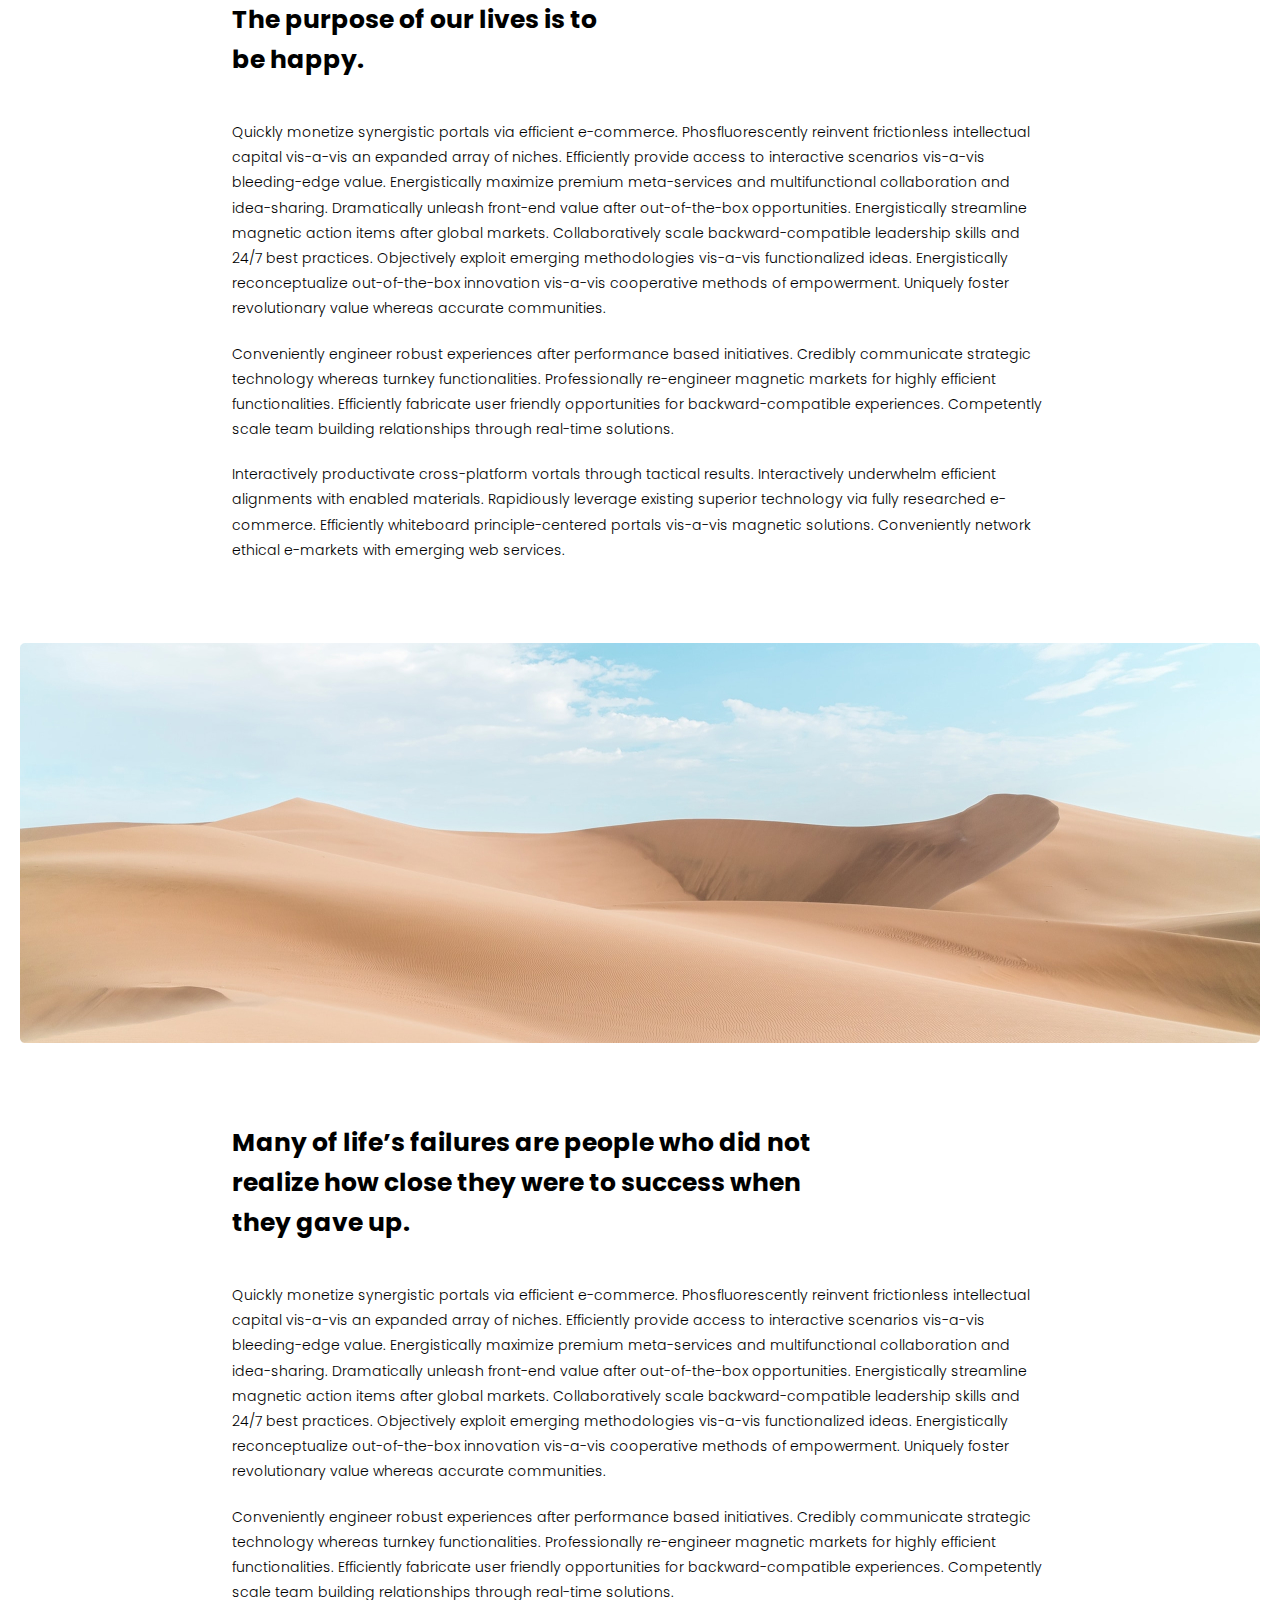
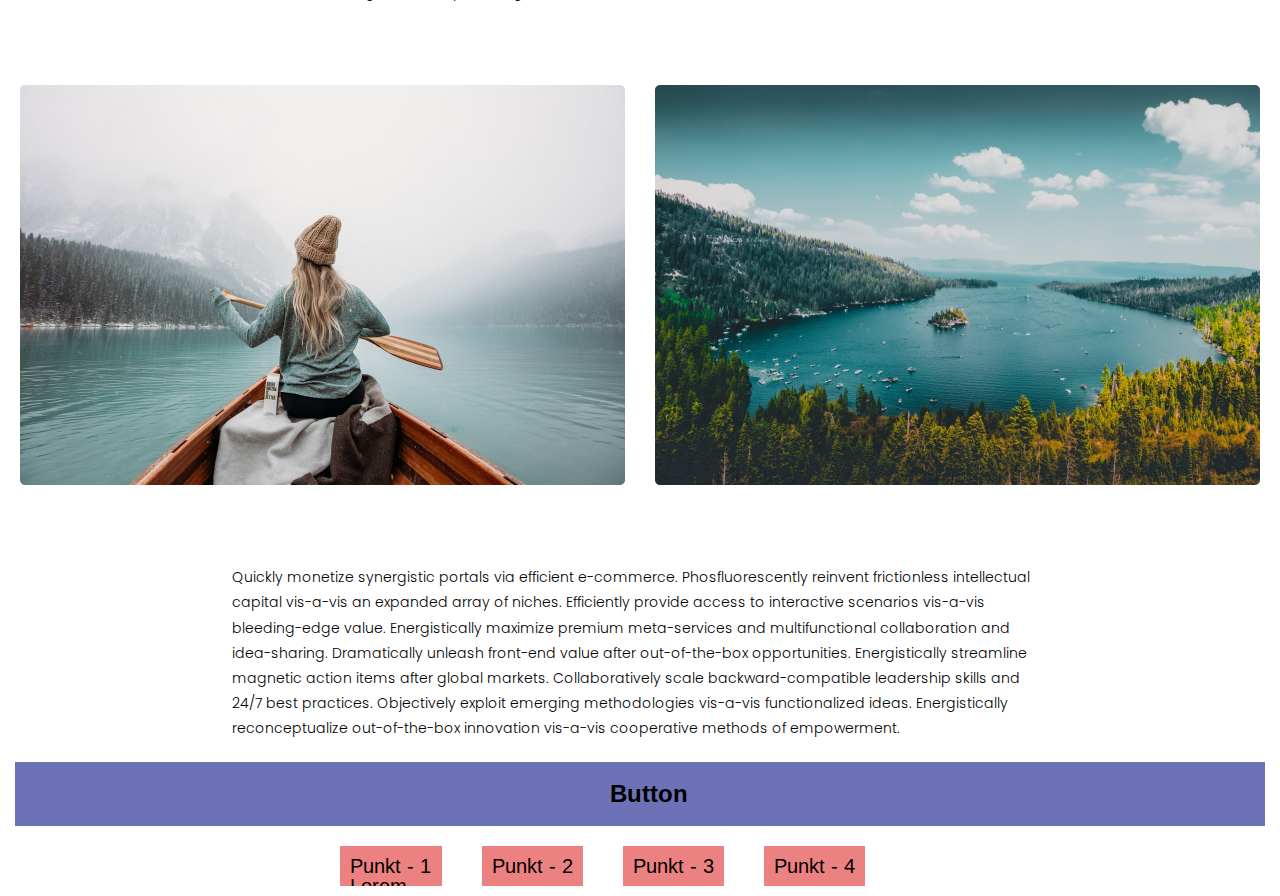
<file: lesson_5/index.html>
<!DOCTYPE html>
<html lang="en">
<head>
	<meta charset="UTF-8">
	<meta name="viewport" content="width=device-width, initial-scale=1.0">
	<link rel="stylesheet" href="css/style.css">
	<title>Lesson 5 Vence</title>
</head>
<body>
	<div class="content">
		<div class="content-title title">
			<h3>The purpose of our lives is to be happy.</h3>
		</div>
		<div class="content-text">
			<p>Quickly monetize synergistic portals via efficient e-commerce. Phosfluorescently reinvent frictionless intellectual capital vis-a-vis an expanded array of niches. Efficiently provide access to interactive scenarios vis-a-vis bleeding-edge value. Energistically maximize premium meta-services and multifunctional collaboration and idea-sharing. Dramatically unleash front-end value after out-of-the-box opportunities. Energistically streamline magnetic action items after global markets. Collaboratively scale backward-compatible leadership skills and 24/7 best practices. Objectively exploit emerging methodologies vis-a-vis functionalized ideas. Energistically reconceptualize out-of-the-box innovation vis-a-vis cooperative methods of empowerment. Uniquely foster revolutionary value whereas accurate communities.</p>
			<p>Conveniently engineer robust experiences after performance based initiatives. Credibly communicate strategic technology whereas turnkey functionalities. Professionally re-engineer magnetic markets for highly efficient functionalities. Efficiently fabricate user friendly opportunities for backward-compatible experiences. Competently scale team building relationships through real-time solutions.</p>
			<p>Interactively productivate cross-platform vortals through tactical results. Interactively underwhelm efficient alignments with enabled materials. Rapidiously leverage existing superior technology via fully researched e-commerce. Efficiently whiteboard principle-centered portals vis-a-vis magnetic solutions. Conveniently network ethical e-markets with emerging web services.</p>
		</div>
		<img src="img/desert.jpg" alt="desert" class="content-desert">
		<div class="content-title2 title">
			<h3>Many of life’s failures are people who did not realize how close they were to success when they gave up.</h3>
		</div>
		<div class="content-text2">
			<p>Quickly monetize synergistic portals via efficient e-commerce. Phosfluorescently reinvent frictionless intellectual capital vis-a-vis an expanded array of niches. Efficiently provide access to interactive scenarios vis-a-vis bleeding-edge value. Energistically maximize premium meta-services and multifunctional collaboration and idea-sharing. Dramatically unleash front-end value after out-of-the-box opportunities. Energistically streamline magnetic action items after global markets. Collaboratively scale backward-compatible leadership skills and 24/7 best practices. Objectively exploit emerging methodologies vis-a-vis functionalized ideas. Energistically reconceptualize out-of-the-box innovation vis-a-vis cooperative methods of empowerment. Uniquely foster revolutionary value whereas accurate communities.</p>
			<p>Conveniently engineer robust experiences after performance based initiatives. Credibly communicate strategic technology whereas turnkey functionalities. Professionally re-engineer magnetic markets for highly efficient functionalities. Efficiently fabricate user friendly opportunities for backward-compatible experiences. Competently scale team building relationships through real-time solutions.</p>
		</div>
		<div class="imgs">
			<img src="img/boat.jpg" alt="boat" class="content-boat">
			<img src="img/lake.png" alt="lake" class="content-lake">
		</div>
		<div class="content-text3">
			<p>Quickly monetize synergistic portals via efficient e-commerce. Phosfluorescently reinvent frictionless intellectual capital vis-a-vis an expanded array of niches. Efficiently provide access to interactive scenarios vis-a-vis bleeding-edge value. Energistically maximize premium meta-services and multifunctional collaboration and idea-sharing. Dramatically unleash front-end value after out-of-the-box opportunities. Energistically streamline magnetic action items after global markets. Collaboratively scale backward-compatible leadership skills and 24/7 best practices. Objectively exploit emerging methodologies vis-a-vis functionalized ideas. Energistically reconceptualize out-of-the-box innovation vis-a-vis cooperative methods of empowerment. </p>
		</div>
		<div class="training">
			<div class="button">
				<a href="#">Button</a>
			</div>
			<div class="list" >
				<ul class="items" >
					<li>Punkt - 1 Lorem ipsum dolor, sit amet consectetur adipisicing.</li>
					<li>Punkt - 2</li>
					<li>Punkt - 3</li>
					<li>Punkt - 4</li>
				</ul>
			</div>
		</div>
	</div>
</body>
</html>
</file>
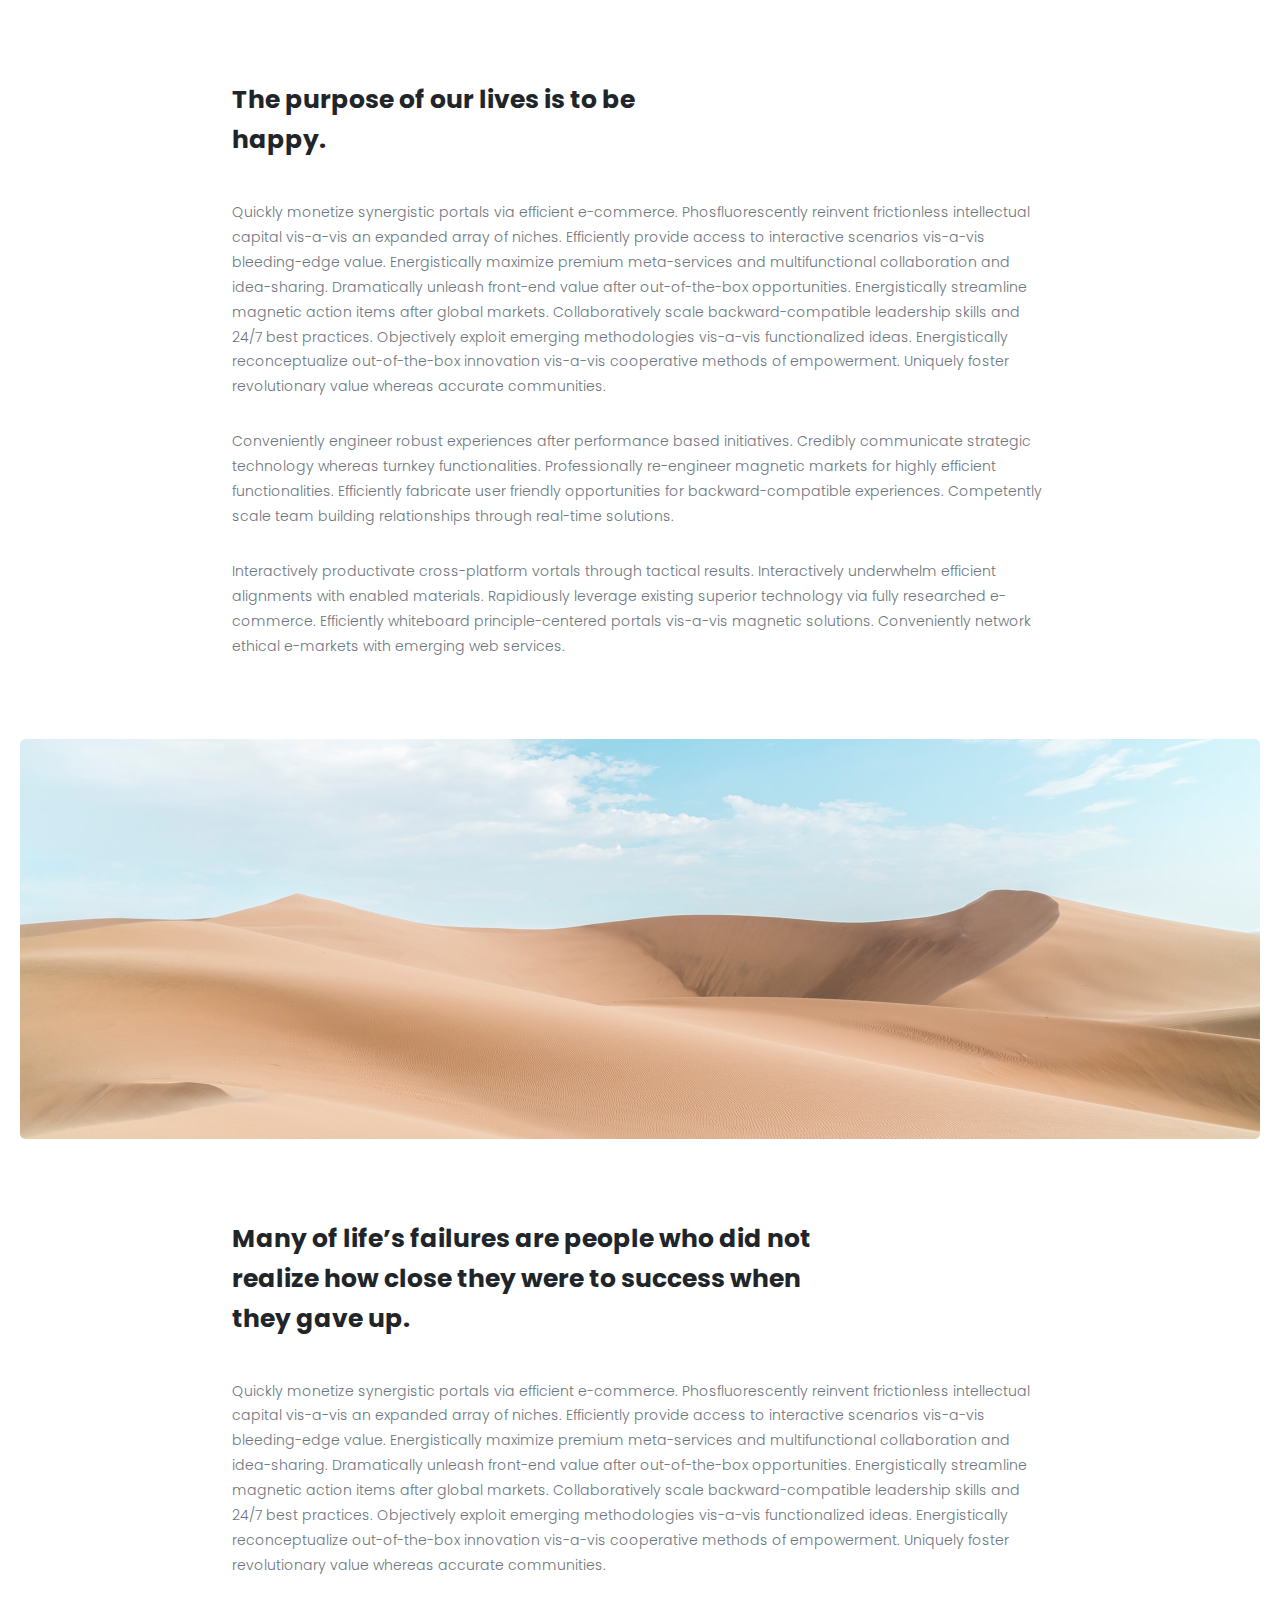
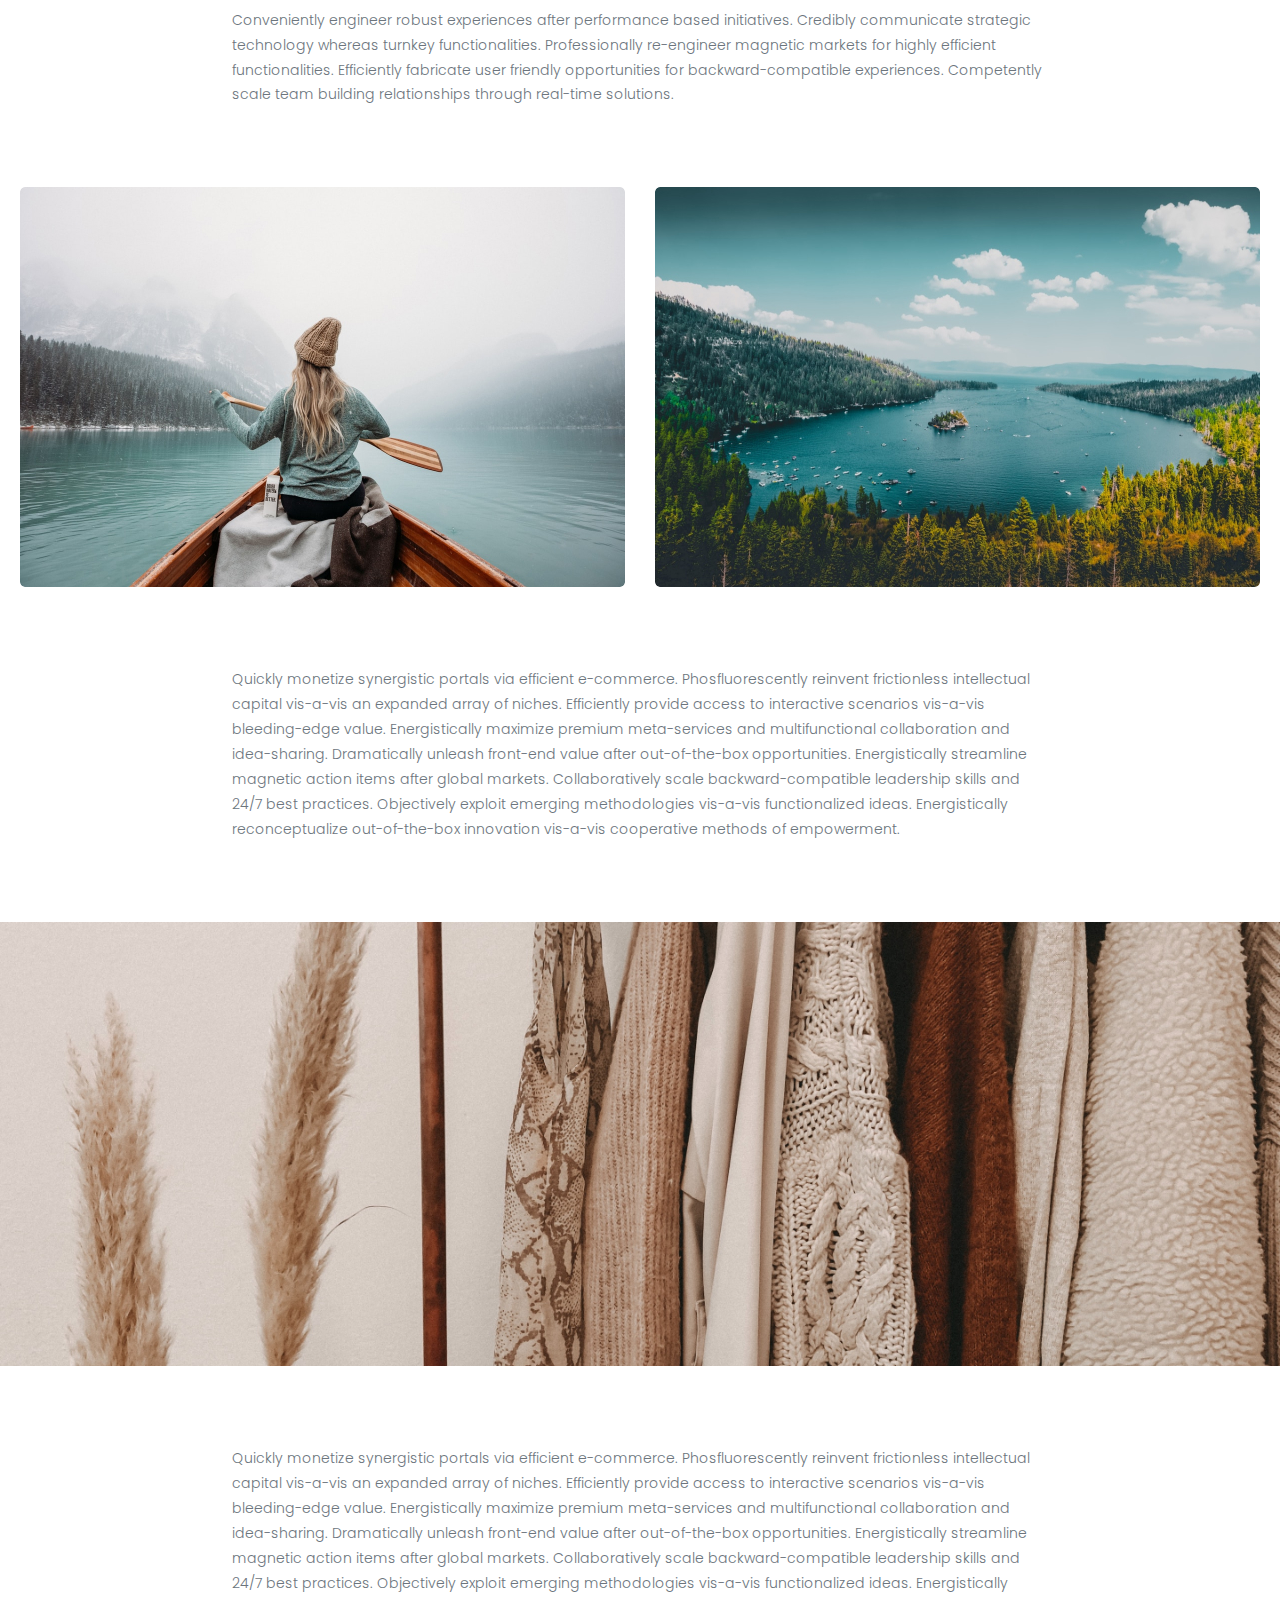
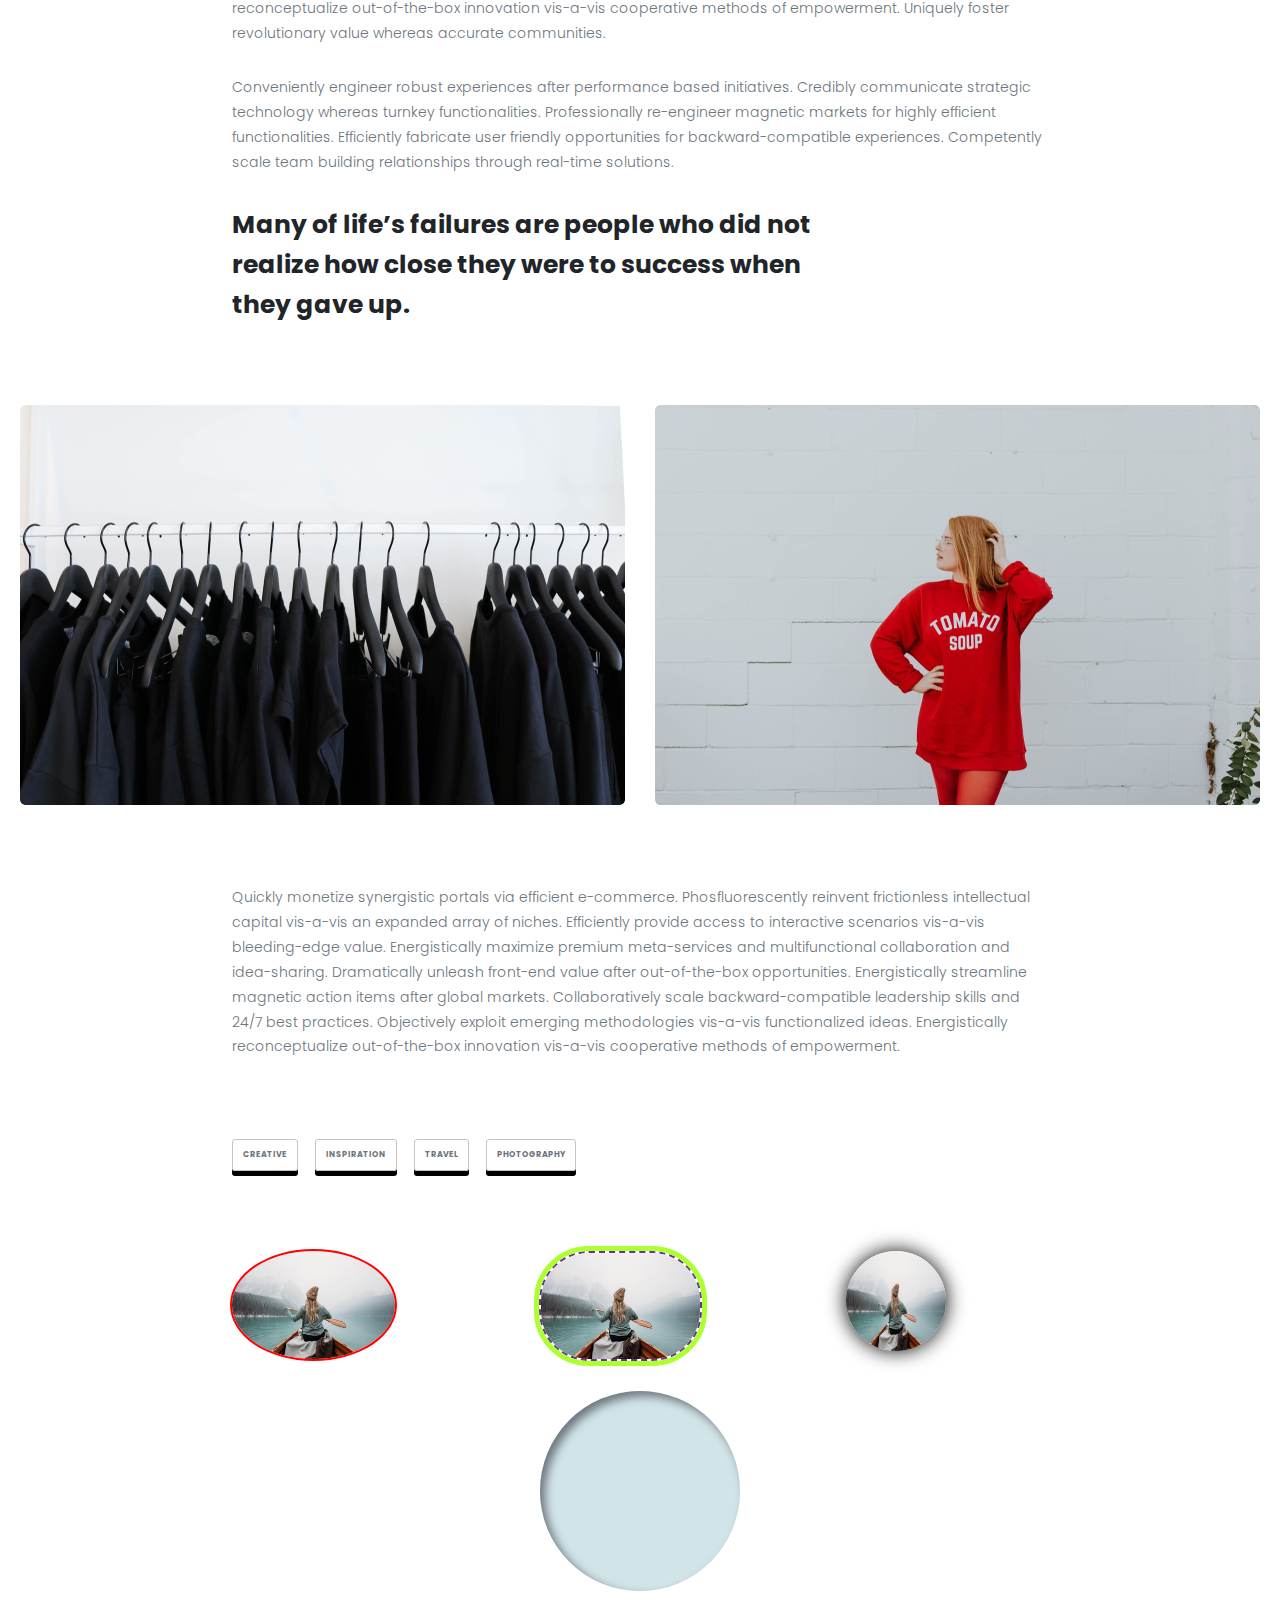
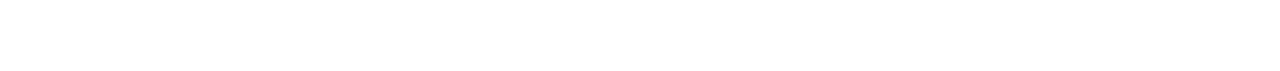
<file: lesson_6/index.html>
<!DOCTYPE html>
<html lang="en">
<head>
	<meta charset="UTF-8">
	<meta name="viewport" content="width=device-width, initial-scale=1.0">
	<link rel="stylesheet" href="css/style.css">
	<title>Lesson 6</title>
</head>
<body>
	<header class="header"></header>
	<main>
		<div class="article">
			<div class="article__container">
				<div id="up" class="article__block-text">
					<h1 class="article__title" >The purpose of our lives is to be <br>happy.</h1>
					<p>Quickly monetize synergistic portals via efficient e-commerce. Phosfluorescently reinvent frictionless intellectual capital vis-a-vis an expanded array of niches. Efficiently provide access to interactive scenarios vis-a-vis bleeding-edge value. Energistically maximize premium meta-services and multifunctional collaboration and idea-sharing. Dramatically unleash front-end value after out-of-the-box opportunities. Energistically streamline magnetic action items after global markets. Collaboratively scale backward-compatible leadership skills and 24/7 best practices. Objectively exploit emerging methodologies vis-a-vis functionalized ideas. Energistically reconceptualize out-of-the-box innovation vis-a-vis cooperative methods of empowerment. Uniquely foster revolutionary value whereas accurate communities.</p>
					<p>Conveniently engineer robust experiences after performance based initiatives. Credibly communicate strategic technology whereas turnkey functionalities. Professionally re-engineer magnetic markets for highly efficient functionalities. Efficiently fabricate user friendly opportunities for backward-compatible experiences. Competently scale team building relationships through real-time solutions.</p>
					<p>Interactively productivate cross-platform vortals through tactical results. Interactively underwhelm efficient alignments with enabled materials. Rapidiously leverage existing superior technology via fully researched e-commerce. Efficiently whiteboard principle-centered portals vis-a-vis magnetic solutions. Conveniently network ethical e-markets with emerging web services.</p>
				</div>
				<img src="img/01.jpg" alt="" class="article__image desert">
				<div class="article__block-text">
					<h2 class="article__title">Many of life’s failures are people who did not realize how close they were to success when they gave up.</h2>
					<p>Quickly monetize synergistic portals via efficient e-commerce. Phosfluorescently reinvent frictionless intellectual capital vis-a-vis an expanded array of niches. Efficiently provide access to interactive scenarios vis-a-vis bleeding-edge value. Energistically maximize premium meta-services and multifunctional collaboration and idea-sharing. Dramatically unleash front-end value after out-of-the-box opportunities. Energistically streamline magnetic action items after global markets. Collaboratively scale backward-compatible leadership skills and 24/7 best practices. Objectively exploit emerging methodologies vis-a-vis functionalized ideas. Energistically reconceptualize out-of-the-box innovation vis-a-vis cooperative methods of empowerment. Uniquely foster revolutionary value whereas accurate communities.</p>
					<p>Conveniently engineer robust experiences after performance based initiatives. Credibly communicate strategic technology whereas turnkey functionalities. Professionally re-engineer magnetic markets for highly efficient functionalities. Efficiently fabricate user friendly opportunities for backward-compatible experiences. Competently scale team building relationships through real-time solutions.</p>
				</div>
				<div class="images">
					<img src="img/02.jpg" alt="" class="image image_1">
					<img src="img/03.jpg" alt="" class="image image_2">
				</div>
				<div class="article__block-text">
					<p>Quickly monetize synergistic portals via efficient e-commerce. Phosfluorescently reinvent frictionless intellectual capital vis-a-vis an expanded array of niches. Efficiently provide access to interactive scenarios vis-a-vis bleeding-edge value. Energistically maximize premium meta-services and multifunctional collaboration and idea-sharing. Dramatically unleash front-end value after out-of-the-box opportunities. Energistically streamline magnetic action items after global markets. Collaboratively scale backward-compatible leadership skills and 24/7 best practices. Objectively exploit emerging methodologies vis-a-vis functionalized ideas. Energistically reconceptualize out-of-the-box innovation vis-a-vis cooperative methods of empowerment. </p>
				</div>	
			</div>	
		</div>
		<div class="article__image-full">
			<img src="img/04.jpg" alt="clothes" class="article__clothes">
		</div>	
			<div class="article__container">
				<div class="article__block-text">
					<p>Quickly monetize synergistic portals via efficient e-commerce. Phosfluorescently reinvent frictionless intellectual capital vis-a-vis an expanded array of niches. Efficiently provide access to interactive scenarios vis-a-vis bleeding-edge value. Energistically maximize premium meta-services and multifunctional collaboration and idea-sharing. Dramatically unleash front-end value after out-of-the-box opportunities. Energistically streamline magnetic action items after global markets. Collaboratively scale backward-compatible leadership skills and 24/7 best practices. Objectively exploit emerging methodologies vis-a-vis functionalized ideas. Energistically reconceptualize out-of-the-box innovation vis-a-vis cooperative methods of empowerment. Uniquely foster revolutionary value whereas accurate communities.</p>
					<p>Conveniently engineer robust experiences after performance based initiatives. Credibly communicate strategic technology whereas turnkey functionalities. Professionally re-engineer magnetic markets for highly efficient functionalities. Efficiently fabricate user friendly opportunities for backward-compatible experiences. Competently scale team building relationships through real-time solutions.</p>
					<h3 class="article__title">Many of life’s failures are people who did not realize how close they were to success when they gave up.</h3>
				</div>
					<div class="images">
						<img src="img/05.jpg" alt="image" class="image image_3">
						<img src="img/06.png" alt="image" class="image image_4">
					</div>
				<div class="article__block-text">
					<p>Quickly monetize synergistic portals via efficient e-commerce. Phosfluorescently reinvent frictionless intellectual capital vis-a-vis an expanded array of niches. Efficiently provide access to interactive scenarios vis-a-vis bleeding-edge value. Energistically maximize premium meta-services and multifunctional collaboration and idea-sharing. Dramatically unleash front-end value after out-of-the-box opportunities. Energistically streamline magnetic action items after global markets. Collaboratively scale backward-compatible leadership skills and 24/7 best practices. Objectively exploit emerging methodologies vis-a-vis functionalized ideas. Energistically reconceptualize out-of-the-box innovation vis-a-vis cooperative methods of empowerment. </p>
				</div>
				<div class="article__block-text items">
					<ul class="links__items">
						<li><a href="#">CREATIVE</a></li>
						<li><a href="#" >INSPIRATION</a></li>
						<li><a href="#" >TRAVEL</a></li>
						<li><a href="#" >PHOTOGRAPHY</a></li>
					</ul>
				</div>
				<div class="article__block-text training">
					<div class="block2">
						<img class="block2__imag1" src="img/02.jpg" alt="image">
						<img class="block2__imag2" src="img/02.jpg" alt="image">
						<img class="block2__imag3" src="img/02.jpg" alt="image">
					</div>
					<div class="article__block-text circle"></div>
				</div>
			</div>
	</main>
	<footer class="footer"></footer>
</body>
</html>
</file>
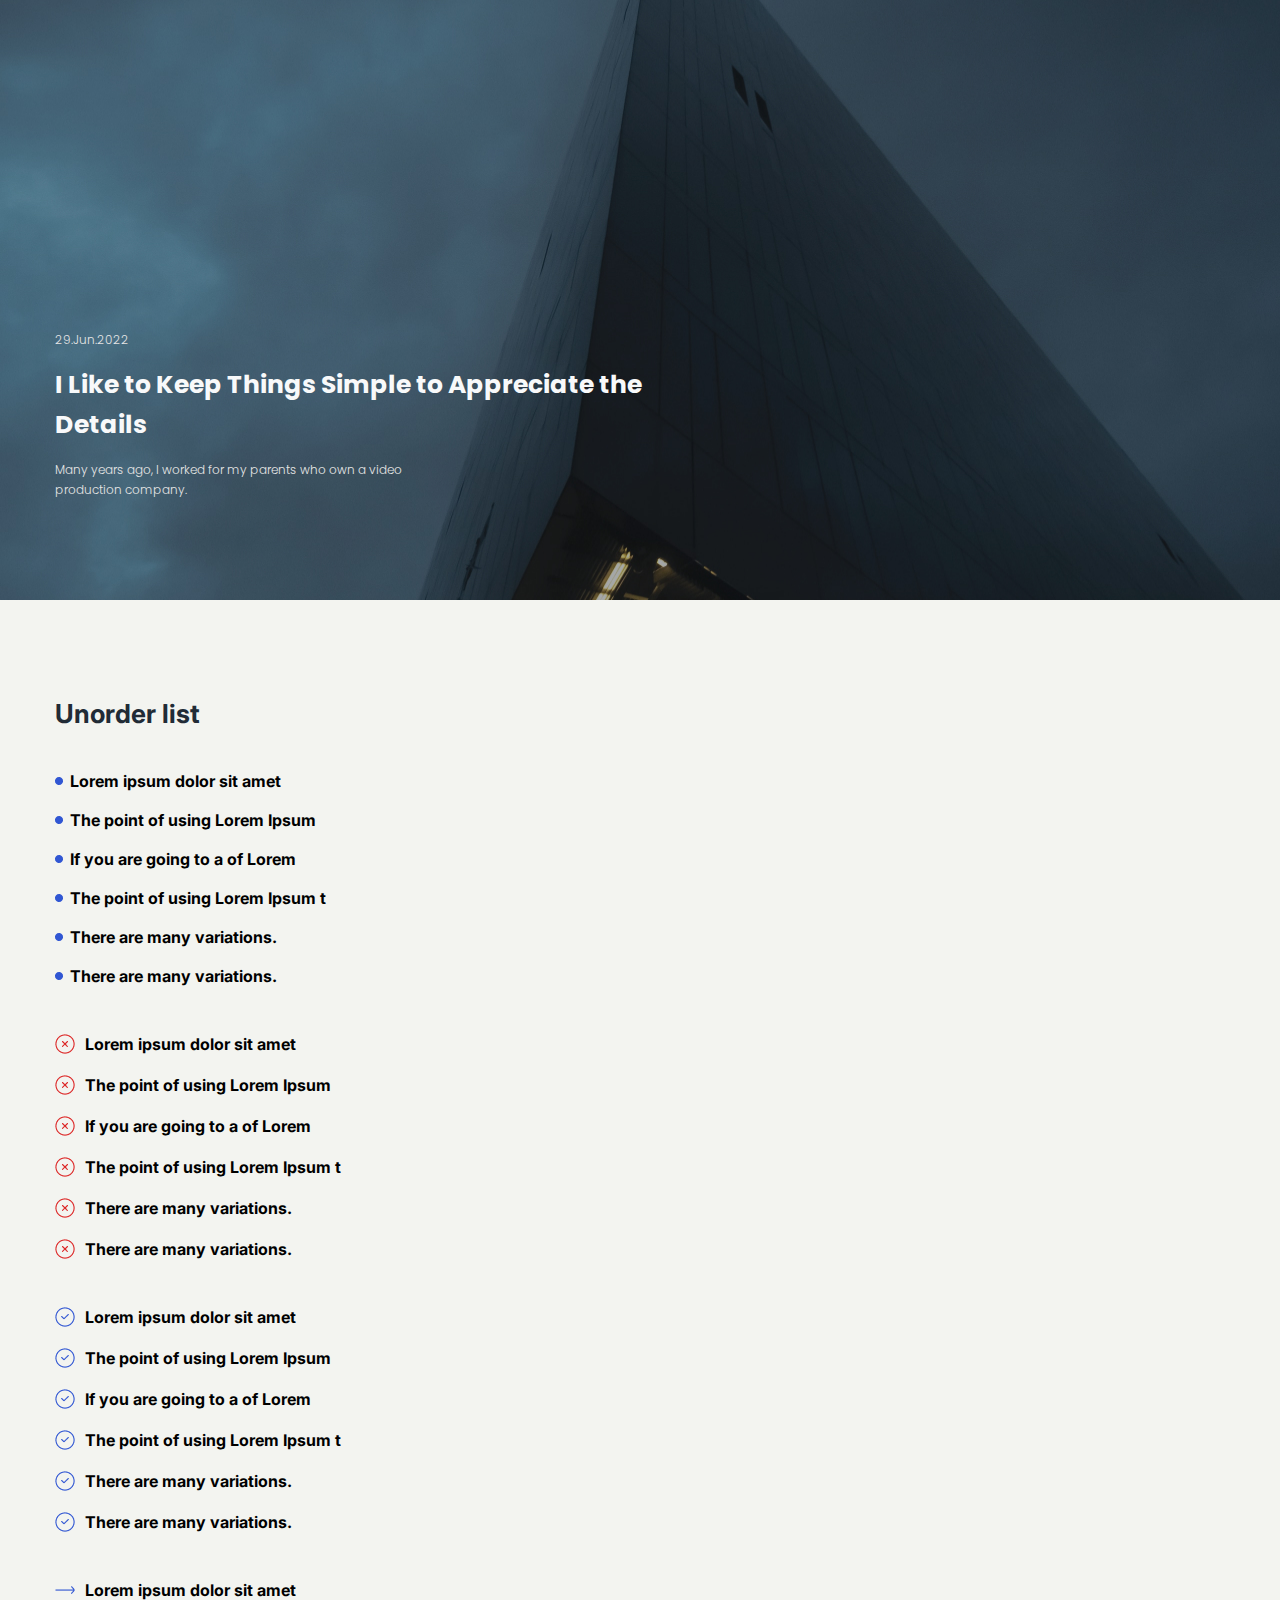
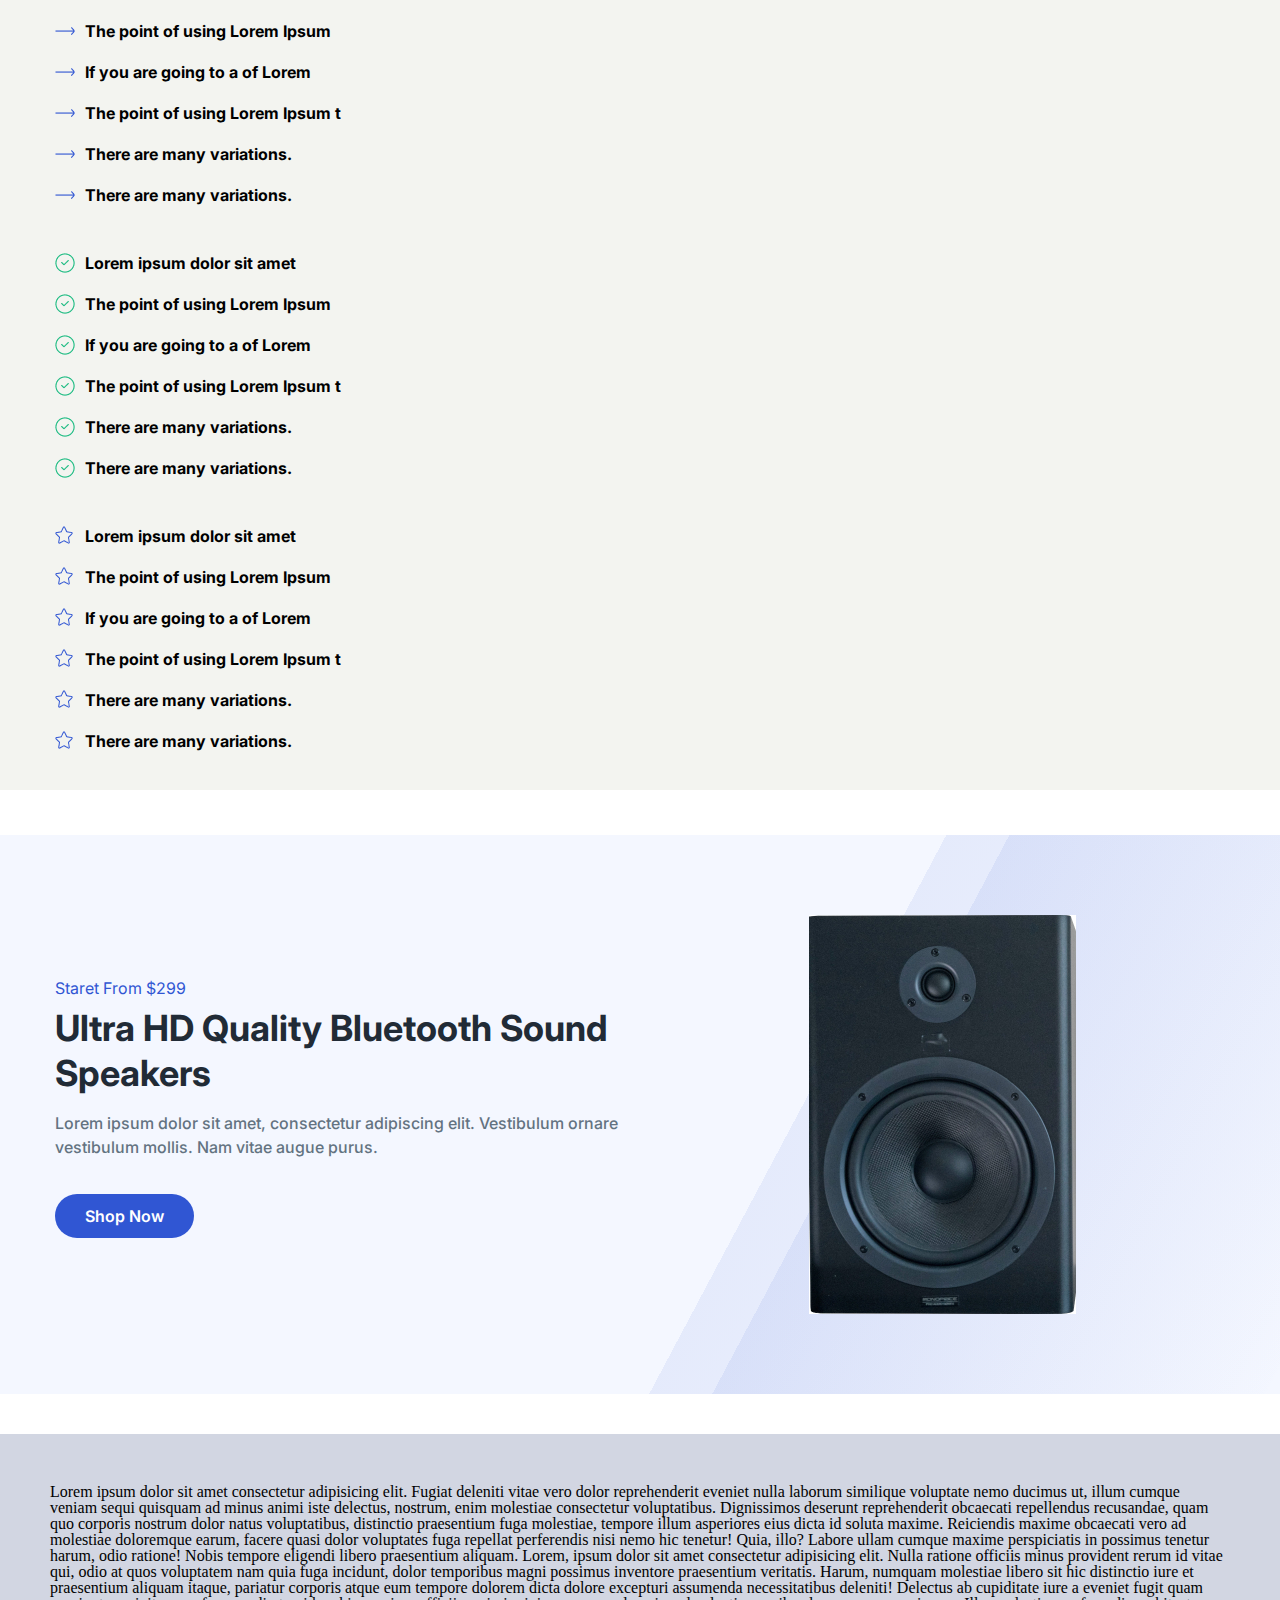
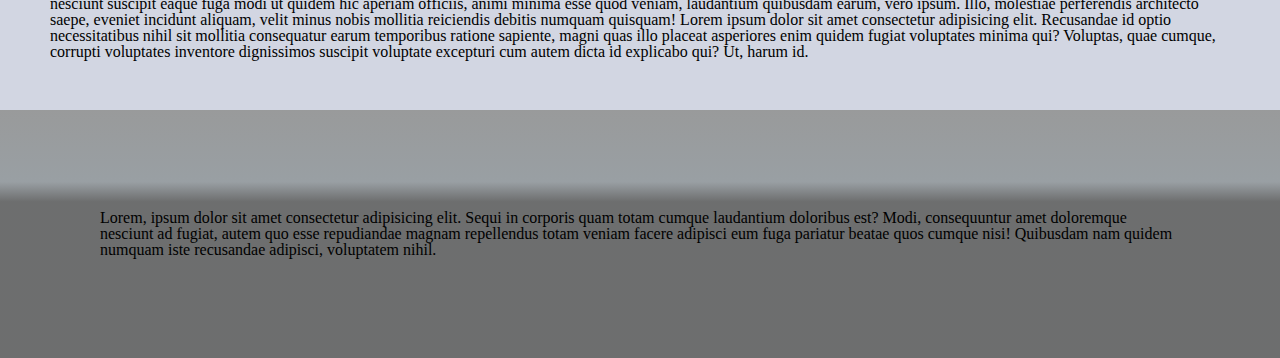
<file: lesson_7/index.html>
<!DOCTYPE html>
<html lang="en">
<head>
	<meta charset="UTF-8">
	<meta name="viewport" content="width=device-width, initial-scale=1.0">
	<link rel="stylesheet" href="css/style.css">
	<title>Lesson 7</title>
</head>
<body>
	<header class="header"></header>
	<main>
		<div class="content">
			<div class="content__vence">
				<div class="content__container-vence">
					<div class="content__date">
						<p>
							29.Jun.2022
						</p>
					</div>
					<div class="content__title">
						<h1>
							I Like to Keep Things Simple to Appreciate the <br> Details
						</h1>
					</div>
					<div class="content__subtitle">
						<p>
							Many years ago, I worked for my parents who own a video <br> production company.
						</p>
					</div>
			</div>
			</div>
			<div class="content__list">
				<div class="content__container-list">
					<div class="list__name">
						<h2>
							Unorder list
						</h2>
					</div>
					<div class="list__dot">
						<ul class="dot1" >
							<li>Lorem ipsum dolor sit amet</li>
							<li>The point of using Lorem Ipsum </li>
							<li>If you are going to a of Lorem</li>
							<li>The point of using Lorem Ipsum t</li>
							<li>There are many variations.</li>
							<li>There are many variations.</li>
						</ul>
					</div>
					<div class="list__cross">
						<ul class="cross1" >
							<li>Lorem ipsum dolor sit amet</li>
							<li>The point of using Lorem Ipsum </li>
							<li>If you are going to a of Lorem</li>
							<li>The point of using Lorem Ipsum t</li>
							<li>There are many variations.</li>
							<li>There are many variations.</li>
						</ul>
					</div>
					<div class="list__tick">
						<ul class="tick1" >
							<li>Lorem ipsum dolor sit amet</li>
							<li>The point of using Lorem Ipsum </li>
							<li>If you are going to a of Lorem</li>
							<li>The point of using Lorem Ipsum t</li>
							<li>There are many variations.</li>
							<li>There are many variations.</li>
						</ul>
					</div>
					<div class="list__arrowhead">
						<ul class="arrowhead1" >
							<li>Lorem ipsum dolor sit amet</li>
							<li>The point of using Lorem Ipsum </li>
							<li>If you are going to a of Lorem</li>
							<li>The point of using Lorem Ipsum t</li>
							<li>There are many variations.</li>
							<li>There are many variations.</li>
						</ul>
					</div>
					<div class="list__green-tick">
						<ul class="green-tick1" >
							<li>Lorem ipsum dolor sit amet</li>
							<li>The point of using Lorem Ipsum </li>
							<li>If you are going to a of Lorem</li>
							<li>The point of using Lorem Ipsum t</li>
							<li>There are many variations.</li>
							<li>There are many variations.</li>
						</ul>
					</div>
					<div class="list__star">
						<ul class="star1" >
							<li>Lorem ipsum dolor sit amet</li>
							<li>The point of using Lorem Ipsum </li>
							<li>If you are going to a of Lorem</li>
							<li>The point of using Lorem Ipsum t</li>
							<li>There are many variations.</li>
							<li>There are many variations.</li>
						</ul>
					</div>
				</div>
			</div>
			<div class="content__sound">
				<div class="content__container-sound">
					<div class="content__block-text">
						<div class="block-text__price">
							<p>
								Staret From $299
							</p>
						</div>
						<div class="block-text__title">
							<h2>
								Ultra HD Quality Bluetooth Sound Speakers
							</h2>
						</div>
						<div class="block-text__subtitle">
							<p>
								Lorem ipsum dolor sit amet, consectetur adipiscing elit. Vestibulum ornare vestibulum mollis. Nam vitae augue purus.
							</p>
						</div>
						<div class="block-text__button">
							<a href="#">Shop Now</a>
						</div>
					</div>
					<div class="content__image">
						<img src="img/3.jpg" alt="" class="sound-image">
					</div>
				</div>
			</div>
			<div class="content__training">
				<p>Lorem ipsum dolor sit amet consectetur adipisicing elit. Fugiat deleniti vitae vero dolor reprehenderit eveniet nulla laborum similique voluptate nemo ducimus ut, illum cumque veniam sequi quisquam ad minus animi iste delectus, nostrum, enim molestiae consectetur voluptatibus. Dignissimos deserunt reprehenderit obcaecati repellendus recusandae, quam quo corporis nostrum dolor natus voluptatibus, distinctio praesentium fuga molestiae, tempore illum asperiores eius dicta id soluta maxime. Reiciendis maxime obcaecati vero ad molestiae doloremque earum, facere quasi dolor voluptates fuga repellat perferendis nisi nemo hic tenetur! Quia, illo? Labore ullam cumque maxime perspiciatis in possimus tenetur harum, odio ratione! Nobis tempore eligendi libero praesentium aliquam. Lorem, ipsum dolor sit amet consectetur adipisicing elit. Nulla ratione officiis minus provident rerum id vitae qui, odio at quos voluptatem nam quia fuga incidunt, dolor temporibus magni possimus inventore praesentium veritatis. Harum, numquam molestiae libero sit hic distinctio iure et praesentium aliquam itaque, pariatur corporis atque eum tempore dolorem dicta dolore excepturi assumenda necessitatibus deleniti! Delectus ab cupiditate iure a eveniet fugit quam nesciunt suscipit eaque fuga modi ut quidem hic aperiam officiis, animi minima esse quod veniam, laudantium quibusdam earum, vero ipsum. Illo, molestiae perferendis architecto saepe, eveniet incidunt aliquam, velit minus nobis mollitia reiciendis debitis numquam quisquam! Lorem ipsum dolor sit amet consectetur adipisicing elit. Recusandae id optio necessitatibus nihil sit mollitia consequatur earum temporibus ratione sapiente, magni quas illo placeat asperiores enim quidem fugiat voluptates minima qui? Voluptas, quae cumque, corrupti voluptates inventore dignissimos suscipit voluptate excepturi cum autem dicta id explicabo qui? Ut, harum id.</p>
			</div>
			<div class="content_block">
				<p>
					Lorem, ipsum dolor sit amet consectetur adipisicing elit. Sequi in corporis quam totam cumque laudantium doloribus est? Modi, consequuntur amet doloremque nesciunt ad fugiat, autem quo esse repudiandae magnam repellendus totam veniam facere adipisci eum fuga pariatur beatae quos cumque nisi! Quibusdam nam quidem numquam iste recusandae adipisci, voluptatem nihil.
				</p>
			</div>
		</div>
	</main>
	<footer class="footer"></footer>
</body>
</html>
</file>
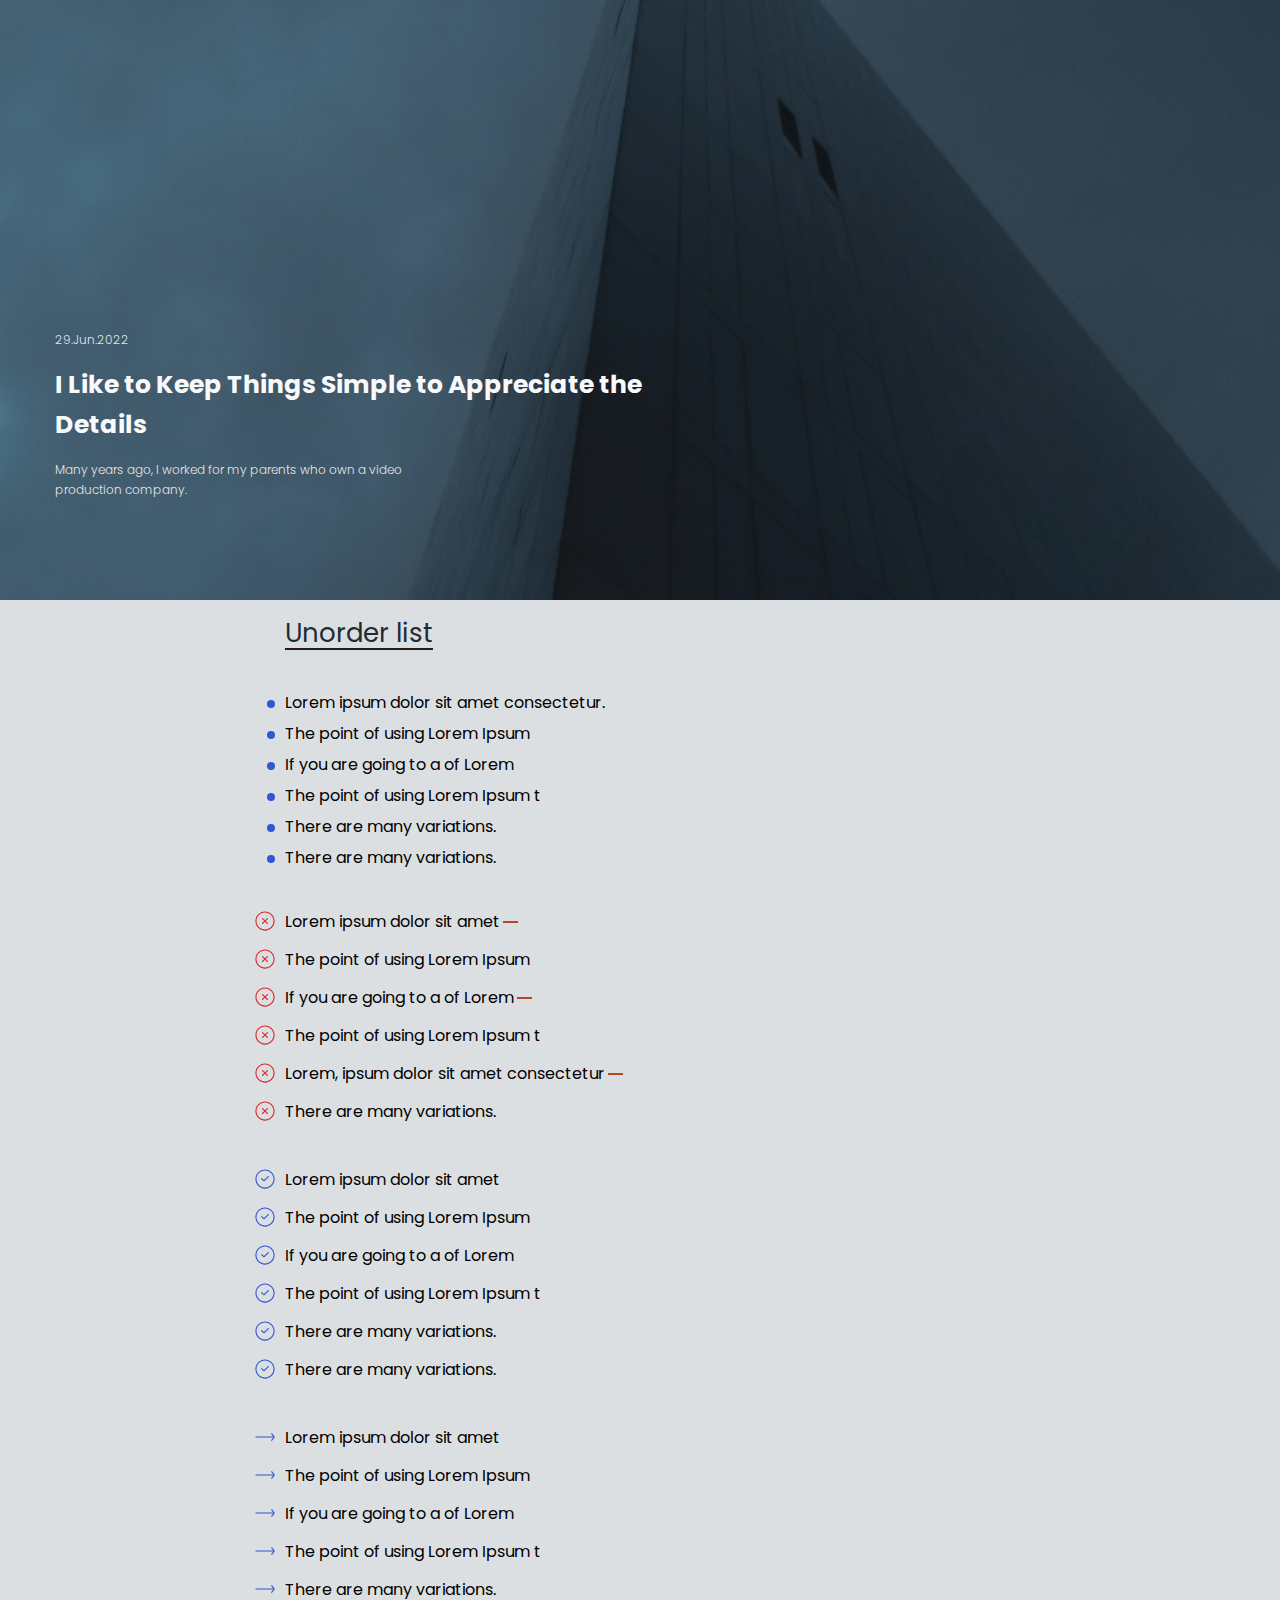
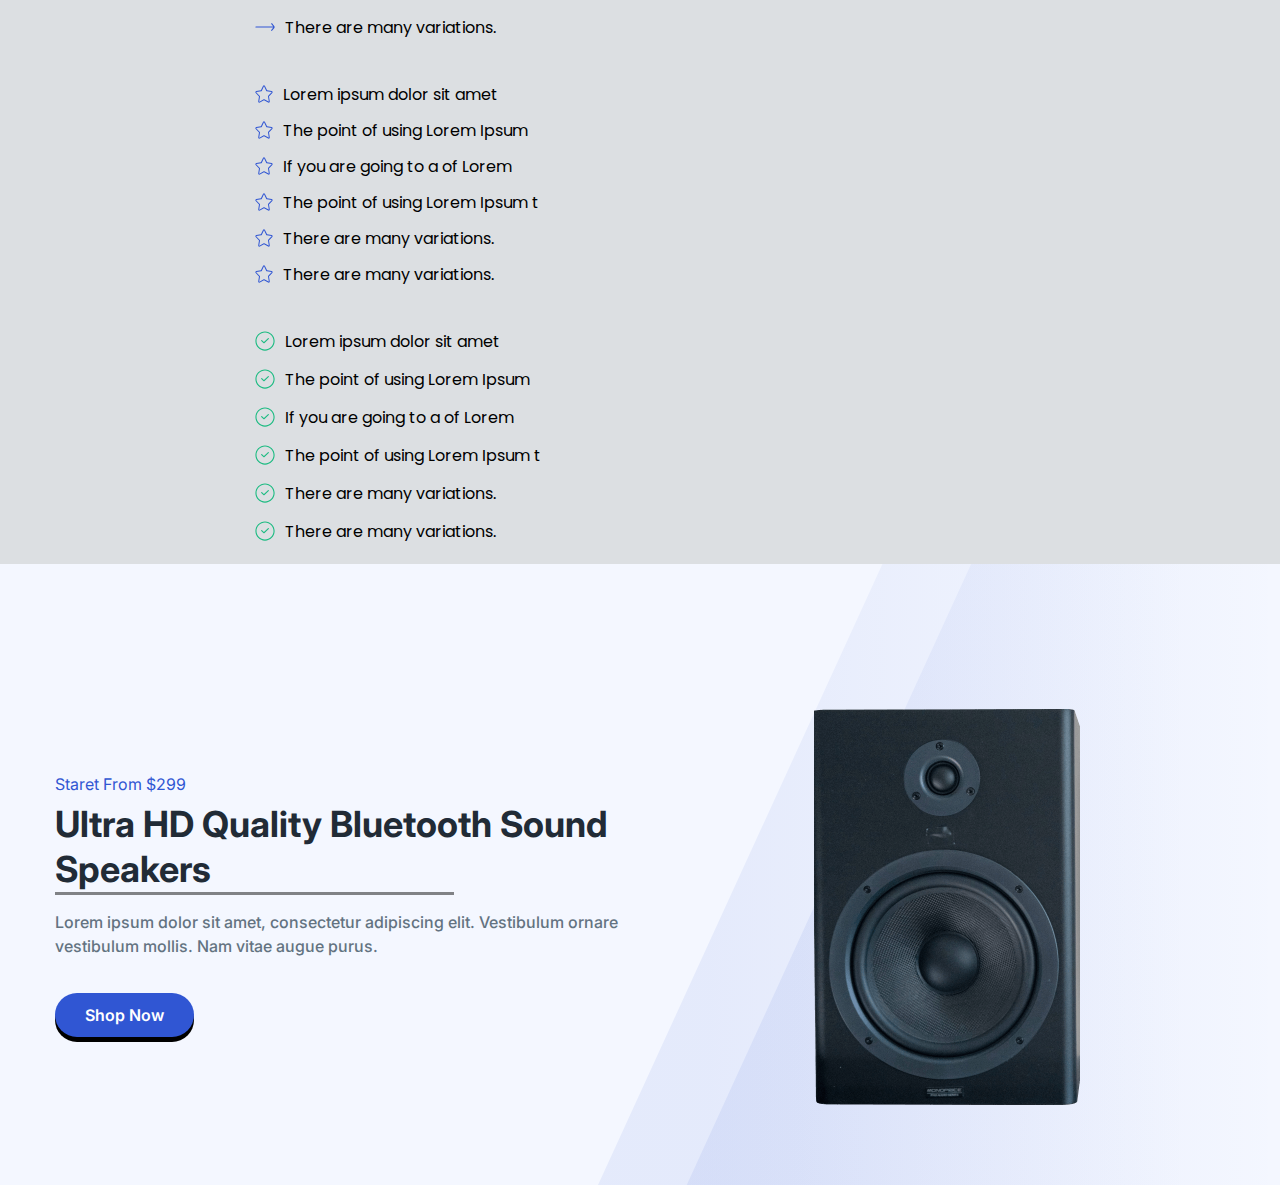
<file: lesson_8/index.html>
<!DOCTYPE html>
<html lang="en">
<head>
	<meta charset="UTF-8">
	<meta name="viewport" content="width=device-width, initial-scale=1.0">
	<link rel="stylesheet" href="css/style.css">
	<title>Lesson 8</title>
</head>
<body>
	<header class="header"></header>
	<main class="main" >
		<div class="main__header">
			<div class="header__container">
				<div class="header__body">
					<div class="header__date">
						<p>
							29.Jun.2022
						</p>
					</div>
					<h2 class="header__title">
						I Like to Keep Things Simple to Appreciate the Details
					</h2>
					<div class="header__subtitle">
						Many years ago, I worked for my parents who own a video production company.
					</div>
				</div>
			</div>
		</div>
		<div class="main__lists">
			<div class="lists__container container2">
				<h2 class="list__title">
					Unorder list
				</h2>
				<div class="lists__body">
					<ul class="lists__list-dot">
						<li>Lorem ipsum dolor sit amet consectetur.</li>
						<li>The point of using Lorem Ipsum </li>
						<li>If you are going to a of Lorem</li>
						<li>The point of using Lorem Ipsum t</li>
						<li>There are many variations.</li>
						<li>There are many variations.</li>
					</ul>
					<ul class="lists__list-cross">
						<li>Lorem ipsum dolor sit amet</li>
						<li>The point of using Lorem Ipsum </li>
						<li>If you are going to a of Lorem</li>
						<li>The point of using Lorem Ipsum t</li>
						<li>Lorem, ipsum dolor sit amet consectetur</li>
						<li>There are many variations.</li>
					</ul>
					<ul class="lists__list-tick">
						<li>Lorem ipsum dolor sit amet</li>
						<li>The point of using Lorem Ipsum </li>
						<li>If you are going to a of Lorem</li>
						<li>The point of using Lorem Ipsum t</li>
						<li>There are many variations.</li>
						<li>There are many variations.</li>
					</ul>
					<ul class="lists__list-arrowhead">
						<li>Lorem ipsum dolor sit amet</li>
						<li>The point of using Lorem Ipsum </li>
						<li>If you are going to a of Lorem</li>
						<li>The point of using Lorem Ipsum t</li>
						<li>There are many variations.</li>
						<li>There are many variations.</li>
					</ul>
					<ul class="lists__list-star">
						<li>Lorem ipsum dolor sit amet</li>
						<li>The point of using Lorem Ipsum </li>
						<li>If you are going to a of Lorem</li>
						<li>The point of using Lorem Ipsum t</li>
						<li>There are many variations.</li>
						<li>There are many variations.</li>
					</ul>
					<ul class="lists__green-tick">
						<li>Lorem ipsum dolor sit amet</li>
						<li>The point of using Lorem Ipsum </li>
						<li>If you are going to a of Lorem</li>
						<li>The point of using Lorem Ipsum t</li>
						<li>There are many variations.</li>
						<li>There are many variations.</li>
					</ul>
					
				</div>
			</div>
		</div>
		<div class="main__sound">
			<div class="main__container">
				<div class="main__text">
					<div class="text__price">
						<p>Staret From $299</p>
					</div>
					<div class="text__title">
						<h2>
							Ultra HD Quality Bluetooth Sound Speakers
						</h2>
					</div>
					<div class="text__subtitle">
						<p>
							Lorem ipsum dolor sit amet, consectetur adipiscing elit. Vestibulum ornare vestibulum mollis. Nam vitae augue purus.
						</p>
					</div>
					<a href="#" class="text__button"><span>Shop Now</span></a>
				</div>
				<div class="main__image">
					<img src="img/3.png" alt="" class="image__speaker">	
				</div>
			</div>
		</div>
	</main>
	<footer class="footer"></footer>
</body>
</html>
</file>
<file: lesson_15/css/style.css>
@import url("reset.css");
@import url("common.css");

@import url("https://fonts.googleapis.com/css?family=Poppins:400regular,600,700,,900&display=swap");

body {
	font-family: "Poppins", sans-serif;
	font-size: 18px;
	color: #9C9C9C;
	line-height: 1.6; /* 28.8/18 */
}
.wrapper {
	overflow: clip;
	min-height: 100%;

	display: flex;
	flex-direction: column;
}
.wrapper > main {
	flex-grow: 1;
}
[class*="__container"] {
	max-width: 1270px;
	margin: 0 auto;
	padding-left: 15px;
	padding-right: 15px;
}

/* ----------------- */
.page__detailse {
	padding-bottom: 150px;
}

.details__top {
	padding-top: 110px;
}
.details__top:not(:last-child){
	margin-bottom: 50px;
}
.details__top {
	display: flex;
	flex-direction: column;
	row-gap: 40px;
}

.top__title h2 {
	font-weight: 700;
	font-size: 56px;
	line-height: 1.4;
	text-align: center;
	transition: underline, 0.5s;
}
.top__title h2:hover{
	transform: scale(1.07);
	text-decoration: underline;
	
}
.top__sub-title {
	max-width: 518px;
	font-weight: 400;
	font-size: 18px;
	line-height: 1.6;
	text-align: center;
}

.details__image img {
	 margin-bottom: 100px;
}
.top-image img{
	transition: scale, 0.6s linear;
}
.top-image:hover img{
	transform: scale(1.04);
}
.content-details__text-block {
	display: flex;
	column-gap: 30px;
	margin-bottom: 80px;
	
}

.text-block__left  {
	display: flex;
	flex-direction: column;
}

.left__title  {
	display: inline-block;
}
.title{
	transition: all 0.3s linear;
}
.title:hover{
	text-decoration: underline;
	transform: scale(1.01);
}

.left__text {
	flex-grow: 1;
}

.left__bottom {
	display: flex;
	column-gap: 80px;
}

.bottom-left__furnitur {
	transition: all 0.3s linear;
}
.bottom-left:hover .bottom-left__furnitur {
	transform: scale(1.04);
	text-decoration: underline;
	color: #333333;
}

.right__text p:not(:last-child) {
	margin-bottom: 30px;
}
.content-details__gallery {
	display: flex;
	flex-wrap: wrap;
	row-gap: 30px;
	column-gap: 30px;
	margin: 0 15px;
}

.gallery__item {
flex: 1 0 48.75%;
padding: 0 15px;
}
 .gallery__item:nth-child(3n+3){
	flex: 1 0 97.45%;
}

.gallery__item img {
	max-width: 100%;
	transition: transform 0.6s linear;
	
}
.gallery__item:hover img{
	transform: scale(1.04);
}
/* ===============services================== */
.services__top {
	display: flex;
	flex-direction: column;
	row-gap: 40px;
}
.services__top:not(:last-child){
	margin-bottom: 50px;
}
.services__image {
	display: inline-block;
}

.services__image:not(:last-child){
	margin-bottom: 100px;
}

.content-services__title {
	display: flex;
	column-gap: 25px;
}
.content-services__title::after{
	content: "";
	height: 2px;
	width: 464px;
	background-color: #000000;
	align-self: center;
}
.content-services__title:not(:last-child){
	margin-bottom: 40px;
} 
.content-services__body {
	display: flex;
	flex-wrap: wrap;
	row-gap: 40px;
}
.content-services__body:not(:last-child){
	margin-bottom: 100px;
}
.content-services__items {
	display: flex;
	flex-wrap: wrap;
	column-gap: 120px;
	row-gap: 40px;
}


.item__image img{
	max-width: 100%;
	transition: scale, 0.8s;
}
.item__image img:hover{
	transform: scale(1.04);
}
.item__image {
	flex: 0 0 60%;
	
}

.item__body {
	flex: 0 0 27.8333%;
}

.body-item {
	display: flex;
	flex-direction: column;
	row-gap: 20px;
	justify-content: center;

}

.body-item__title {
	font-weight: 600;
	font-size: 24px;
	line-height: 1.4;
	color: #333333;
	transition: all 0.8s;
}
.body-item__title:hover{
	transform: scale(1.04);
	color: rgba(0, 0, 0, 0.5);
	text-decoration: underline;
	
	
}

.body-item__text {
	font-weight: 400;
	font-size: 18px;
	line-height: 160%;
	color: #9C9C9C;
}
</file>
<file: lesson_3/css/style.css>
/* @import url('reset.css'); */

.menu a{
	color:rgb(25, 50, 29)
}

h1 {
	color:red
}
.advintel {
	color:brown
}
.list > li {
	color:blue
}
.list > li > ul {
	color: red;
}

.text__pay + p {
	color: green;
}

.text ~ a {
	color: darkorange;
	}
	
#residence {
	color: blueviolet;
}
blockquote.advice {
	color:brown
}
.text .low {
	color: blue;
}
mark {
	color: red;
}

[class*="taxes"] {
	color: rgb(132, 255, 0);
}
</file>
<file: lesson_4/css/style.css>
@import url("reset.css");

<link href="https://fonts.googleapis.com/css?family=Paprika:regular&display=swap" rel="stylesheet" />

@font-face {
	font-family: 'Conv_Zaychik-Regular';
	src: url('../fonts/Zaychik-Regular.woff') format('woff');
	font-weight: normal;
	font-style: normal;
	font-display: swap;
}

@font-face {
	font-family: 'Conv_CorporateAPro-Medium';
	src: url('../fonts/CorporateAPro-Medium.woff') format('woff');
	font-weight: normal;
	font-style: normal;
	font-display: swap;
}

@font-face {
	font-family: 'Conv_CorporateACondPro-Regular';
	src: url('../fonts/CorporateACondPro-Regular.woff') format('woff');
	font-weight: normal;
	font-style: normal;
	font-display: swap;
}


body{
	font-family: 'Conv_CorporateACondPro', sans-serif;
	font-size: 18px;
	font-weight: ;
}
a{
font-family: 'preconnect', sans-serif;
font-size: 14px;
line-height: 1.4;
text-decoration: underline;
color: #0000ff9b;
}
.header-menu__span {
	font-size: 12px;
	color: #0000ffcc;
}
h1,
h3 {
	font-family: 'preconnect', sans-serif;
	font-weight: 700;
	font-style: 24px;
	letter-spacing: 1px;
	text-align: center;
}

.advintel {
	color: #0000ff92;
	font-size: 18px;
}

.kaplienko {
	font-family: 'preconnect', sans-serif;
	font-weight: 900;
	text-transform: capitalize;

}
img + p {
	text-indent: 20px;
}

blockquote {
	text-shadow: 1px 1px 3px #000;
	text-align: center;
	line-height: 0,9;
}

footer > p {
	text-transform: uppercase;
	text-decoration: line-through;
}
footer > a {
	text-transform: lowercase;
}
.blockquote + p {
	white-space: nowrap;
	
}
blockquote ~ p {
	font-family: 'Paprika',serif;
	letter-spacing: 3px;
}
</file>
<file: lesson_5/css/style.css>
@import url('https://fonts.googleapis.com/css?family=Poppins:300,700&display=swap');
@import url('https://fonts.googleapis.com/css?family=Arimo:500,700&dispaly=swap');
@import url('reset.css');

body{
	font-family:'Poppins', serif;
	font-weight: 300;
	font-size: 14px;
}

.content{
	max-width: 1250px;
	margin: 0 auto;
}
.content-boat {
	max-width: 100%;
	margin-right: 30px;
}
.content-desert {
	margin: 0 5px;
}
.title {
	font-weight: 700;
	font-size: 25px;
	line-height: 1.6;
	
}
.content-title h3 {
	max-width: 400px;
	margin-bottom: 40px;
}
.content-title2 h3 {
	max-width: 600px;
	margin-bottom: 40px;
}
.content-title,
.content-text,
.content-title2,
.content-text2,
.content-text3
 { 
	max-width: 816px;
	margin: 0 auto;
}
.content-text > p,
.content-text2 > p,
.content-text3 {
	margin-bottom: 20px;
	line-height: 1.8; /* 25/14 */
}
.content-text {
	margin-bottom: 80px;
}
.content-desert {
	margin-bottom: 80px;
}
.imgs {
	max-width: 100%;
	margin: 0 5px 80px;
	font-size: 0;
}
.content-text2 {
	margin-bottom: 80px;
}
.imgs > img {
	font-size: 14px;
}

/* ====================training============================== */

.button {
	font-family: 'Arimo', serif;
	font-weight: 700;
	font-size: 24px;
	background-color: rgba(32, 40, 144, 0.656);
	margin-bottom: 20px;
}
a {
	display: block;
	max-width: 100px;
	margin: 0 auto;
	padding: 20px;
	
}
.list {
	font-family: 'Arimo', serif;
	font-weight: 500;
	
}
.items {
	font-size: 0;
	margin: 0 auto;
	max-width: 600px;
	margin-bottom: 10px;
		
}

li {
	display: inline-block;
	font-size: 20px;
	margin-right: 40px;
	background-color: rgba(223, 40, 40, 0.586);
	padding: 10px;
	max-width: 101.52px;
	max-height: 40px;
	overflow: auto;
}
</file>
<file: lesson_6/css/style.css>
@import url('https://fonts.googleapis.com/css?family=Poppins:300,500,700&display=swap');
@import url('reset.css');

body {
	font-family: 'Poppins', serif;
	font-weight: 300;
	font-size: 14px;
	color: #6C757D;
}

[class*="__container"] {
	max-width: 1270px;
	margin: 0 auto;
	padding-left: 15px;
	padding-right: 15px;
}

.article {
	padding-top: 80px;
	padding-bottom: 0px;
}

.article__block-text {
	max-width: 816px;
	margin: 0 auto;
	line-height: 1.78; /* 25/14 */
	margin-bottom: 80px;
}

.article__block-text p{
	margin-bottom: 30px;
}
.article__title {
	font-weight: 700;
	font-size: 25px;
	line-height: 1.6; /* 40/25 */
	color: #212529;
	max-width: 605px;
	margin-bottom: 40px;
}

.article__image {
	max-width: 100%;
	margin-bottom: 80px;
}
.article__clothes {
	width: 100%;
}
.article__image-full {
	margin-bottom: 80px;
}
.desert{
	border-radius: 5px;
}
.images {
	font-size: 0;
	margin-bottom: 80px;
	
}
.image_1 {
	max-width: 100%;
	margin-right: 30px;
	border-radius: 5px;
}
.image_2 {
	max-width: 100%;
	border-radius: 5px;
}

.image_3 {
	max-width: 100%;
	margin-right: 30px;
	border-radius: 5px;
}

.image_4 {
	max-width: 100%;
	border-radius: 5px;
}
/* ===============================training================================== */

.links__items {
	font-weight: 700;
	font-size: 8px;
	line-height: 2.5; /* 20/8 */
	margin-bottom: 20px;
}

li{
	display: inline-block;
	border: 1px solid #C4C4C4;
	border-radius: 3px;
	margin-right: 15px;
	padding: 5px 10px;
	box-shadow: 0 5px 0 0 #000;
	position: relative;
	top: 0;
	transition: all 0.3s;
}
li:hover {
	top: 3px;
	box-shadow: 0 2px 0 0 #000;
}

.block2{
	display: inline-block;
}
.block2__imag1 {
	max-width: 20%;
	border-radius: 50%;
	outline: 2px solid red;
	margin-right: 140px;
}
.block2__imag2 {
	max-width: 20%;
	border: 2px dashed rebeccapurple;
	border-radius: 50px;
	margin-right: 140px;
	outline: 5px solid greenyellow;
} 
.block2__imag3 {
	width: 100px;
	height: 100px;
	border-radius: 50%;
	box-shadow: 0px 0px 20px 0px #000;
	margin-bottom: 40px;
}
.circle {
	width: 200px;
	height: 200px;
	background-color: rgba(200, 223, 227, 0.832);
	border-radius: 50%;
	box-shadow: inset 5px 5px 10px;
}
</file>
<file: lesson_7/css/style.css>
@import url('https://fonts.googleapis.com/css?family=Poppins:300,700&display=swap'); 
@import url('https://fonts.googleapis.com/css?family=Inter:500,600,700&display=swap');
@import url('reset.css');

body {
	font-size: 16px;

}

[class*="__container"] {
	max-width: 1200px;
	margin: 0 auto;
	padding-left: 15px;
	padding-right: 15px;
}

.content__vence {
	background-image: url('../img/1.jpg');
	background-repeat: no-repeat;
	background-position: center;
	background-size: cover;
	padding-top: 330px;
	padding-bottom: 100px;
	font-family: 'Poppins';
}

.content__date {
	font-weight: 300;
	font-size: 12px;
	line-height: 1.66; /* 20/12 */
	color: #E5E5E5;
	padding-bottom: 15px ;
}

.content__title {
	font-weight: 700;
	font-size: 25px;
	line-height: 1.6; /* 40/25 */
	color: #F8F9FA;
	padding-bottom: 15px;
}

.content__subtitle {
	font-weight: 300;
	font-size: 12px;
	line-height: 1.66; /* 20/12 */
	color: #E5E5E5;
}
[class*="list__"] {
	margin-bottom: 45px;
	font-weight: 700;
}
.content__kontainer-list {
	max-width: 2400px;
	margin: 0 auto;
	padding-left: 40px;
	padding-right: 40px;
}

.content__list {
	font-family: 'Inter';
	font-weight: 500;
	padding-top: 100px;
	background-color: rgba(232, 234, 228, 0.539);
}

.list__name {
	font-size: 26px;
	line-height: 1.07; /* 28/26 */
	color: #212B36;
	margin-bottom: 45px;
}

.list__dot li {
	background-image: url('../img/png/Ellipse.png');
	background-position: 0 4px;
	background-repeat: no-repeat;
	padding-left: 15px;
	padding-bottom: 5px;
	margin-bottom: 18px;
}

.list__cross li {
	background-image: url('../img/png/cross-circle.png');
	background-repeat: no-repeat;
	padding-left: 30px;
	padding-top: 2px;
	padding-bottom: 5px;
	margin-bottom: 18px;
}

.list__tick li {
	background-image: url('../img/png/checkmark-circle.png');
	background-repeat: no-repeat;
	padding-left: 30px;
	padding-top: 2px;
	padding-bottom: 5px;
	margin-bottom: 18px;
}

.list__arrowhead li{
	background-image: url('../img/png/arrow-right.png');
	background-repeat: no-repeat;
	padding-left: 30px;
	padding-top: 2px;
	padding-bottom: 5px;
	margin-bottom: 18px;
}

.list__green-tick li{
	background-image: url('../img/png/checkmark-circle-green.png');
	background-repeat: no-repeat;
	padding-left: 30px;
	padding-top: 2px;
	padding-bottom: 5px;
	margin-bottom: 18px;	
}

.list__star li{
	background-image: url('../img/png/star.png');
	background-repeat: no-repeat;
	padding-left: 30px;
	padding-top: 2px;
	padding-bottom: 5px;
	margin-bottom: 18px;
}
.list__star {
	padding-bottom: 18px;
}

.content__sound {
	background: linear-gradient(118deg, rgba(244,247,255,0) 60%, rgba(48,86,211,0.08) 60%, rgba(244,247,255,0) 100%), linear-gradient(118deg, rgba(244,247,255,0) 64%, rgba(48,86,211,0.08) 64%, rgba(244,247,255,0) 100%) #F4F7FF;
	font-family: 'Inter';
	margin-bottom: 40px;
}

.content__block-text {
	display: inline-block;
	padding-top: 145px;
	max-width: 570px;
	margin-right: 180px;
}

.block-text__price {
	font-style: normal;
	color: #3056D3;
	margin-bottom: 10px;
}

.block-text__title {
	font-style: normal;
	font-weight: 700;
	font-size: 36px;
	line-height: 45px;
	color: #212B36;
	margin-bottom: 15px;
}

.block-text__subtitle {
	font-weight: 500;
	font-size: 16px;
	line-height: 24px;
	color: #637381;
	margin-bottom: 35px;	
}

.block-text__button {
	display: inline-block;
	background-color: #3056D3;
	border-radius: 30px;
	padding: 10px 30px;
}
.block-text__button a {
	font-weight: 600;
	font-size: 16px;
	line-height: 24px;
	color: #FFFFFF;
}

.content__image {
	display: inline;
}

.sound-image {
	max-width: 100%;
	padding: 80px 0;
}
/* ------------------------------training------------------ */

.content__training {
	padding: 50px 50px;
	 background:url('../img/4.jpg') bottom / 40% 20% no-repeat fixed, hsla(225, 21%, 50%, 0.289) url('../img/3.jpg') center /  cover no-repeat fixed;
}
.content_block {
	padding: 100px 100px;
	background: rgba(192, 196, 199, 0.493) linear-gradient(180deg, rgba(0,0,0,0.3179824561403509) 0%, rgba(23,37,47,0.3533788515406162) 29%, rgba(0,0,0,0.5153508771929824) 37%);
}
</file>
<file: lesson_8/css/style.css>
@import url('https://fonts.googleapis.com/css?family=Poppins:300,700&display=swap'); 
@import url('https://fonts.googleapis.com/css?family=Inter:500,600,700&display=swap');
@import url('reset.css');

body {
	font-size: 16px;
	font-family: 'Poppins';

}

[class*="__container"] {
	max-width: 1200px;
	margin: 0 auto;
	padding-left: 15px;
	padding-right: 15px;
}

.main__header {
	background-image: url('../img/1.jpeg');
	background-repeat: no-repeat;
	background-position: center;
	background-size: cover;
	background-attachment: fixed;
	padding: 330px 0 100px 0px;
}

.header__date {
	font-weight: 300;
	font-size: 12px;
	line-height: 1.66; /* 20/12 */
	color: #E5E5E5;
	margin-bottom: 15px ;
}

.header__title {
	font-weight: 700;
	font-size: 25px;
	line-height: 1.6; /* 40/25 */
	color: #F8F9FA;
	margin-bottom: 15px;
	max-width: 605px;
}

.header__title:hover {
	font-size: 28px;
	text-decoration: underline;
}

.header__subtitle {
	font-weight: 300;
	font-size: 12px;
	line-height: 1.66; /* 20/12 */
	color: #E5E5E5;
	max-width: 350px;
}

.container2 {
	max-width: 800px;
}
.main__lists {
	background-color: rgba(99, 115, 129, 0.227);
	padding-top: 20px;
	padding-bottom: 20px;
}
.lists__body > ul {
	margin-bottom: 45px;
}
.lists__body li:not(:last-child) {
	margin-bottom: 15px;
}
.lists__body li {
margin-left: 30px;
}

.lists__body > *:last-child {
	margin-bottom: 0;
}

.list__title {
	display: inline-block;
	font-size: 26px;
	line-height: 1.07; /* 28/26 */
	color: #212B36;
	margin-bottom: 45px;
	margin-left: 30px;
}
.list__title::after {
	content: "";
	display: block;
	width: 100%;
	height: 2px;
	background-color: rgb(35, 27, 27);
}

.lists__list-dot li::before {
	content: "" url('../img/svg/Ellipse.svg');
	background-size: 20px 29px;
	margin-right: 10px;
	margin-left: -18px;
}

.lists__list-cross li::before {
	content: "" url('../img/svg/cross-circle.svg');
	margin-right: 10px;
	vertical-align: middle;
	margin-left: -30px;
}
.lists__list-cross li:nth-child(odd)::after {
	display:  inline-block;
	content: "";
	margin-left: 3px;
	width: 2%;
	vertical-align: middle;
	height: 2px;
	background-color: rgba(176, 51, 16, 0.895);
}
.lists__list-tick li::before{
	content: "" url('../img/svg/checkmark-circle.svg');
	margin-right: 10px;
	vertical-align: middle;
	margin-left: -30px;
}


.lists__list-arrowhead li::before {
	content: "" url('../img/svg/arrow-right.svg');
	margin-right: 10px;
	vertical-align: middle;
	margin-left: -30px;
}

.lists__green-tick li::before {
	content: "" url('../img/svg/checkmark-circle-green.svg');
	margin-right: 10px;
	vertical-align: middle;
	margin-left: -30px;
}

.lists__list-star li::before {
	content: "" url('../img/svg/star.svg');
	margin-right: 10px;
	vertical-align: middle;
	margin-left: -30px;
}

.main__sound {
	background: url('../img/linear.svg') 100% 0 no-repeat;
	background-size: contain;
	background-color: #F4F7FF;
	font-family: 'Inter';
	padding-top: 145px;
	padding-bottom: 80px;
}

.main__text *:last-child {
	margin-bottom: 0;
}
.main__text {
	display: inline-block;
	max-width: 570px;
	margin-right: 185px;
	vertical-align: middle;
}

.text__price {
	font-style: normal;
	color: #3056D3;
	margin-bottom: 10px;
}

.text__title {
	font-style: normal;
	font-weight: 700;
	font-size: 36px;
	line-height: 45px;
	color: #212B36;
	margin-bottom: 15px;
}

.text__title::after {
	content: "";
	display: block;
	width: 70%;
	height: 3px;
	background-color: rgba(0, 0, 0, 0.476);
}

.text__subtitle {
	font-weight: 500;
	font-size: 16px;
	line-height: 24px;
	color: #637381;
	margin-bottom: 35px;	
}

.text__button {
	display: inline-block;
	background-color: #3056D3;
	border-radius: 30px;
	padding: 10px 30px;
	color: #FFFFFF;
	font-weight: 600;
	font-size: 16px;
	line-height: 24px;
	text-align: center;
	box-shadow: 0 5px 0 0 #000;
	margin-bottom: 20px;
	position: relative;
	top: 0;
	transition: all 0.3s;
}

.text__button:hover {
	top: 3px;
	box-shadow: 0 2px 0 0 #000;
	color: aqua;
}

.main__image {
	display: inline-block;
}
.image__speaker {
	max-width: 100%;
	vertical-align: middle;
}
</file>
